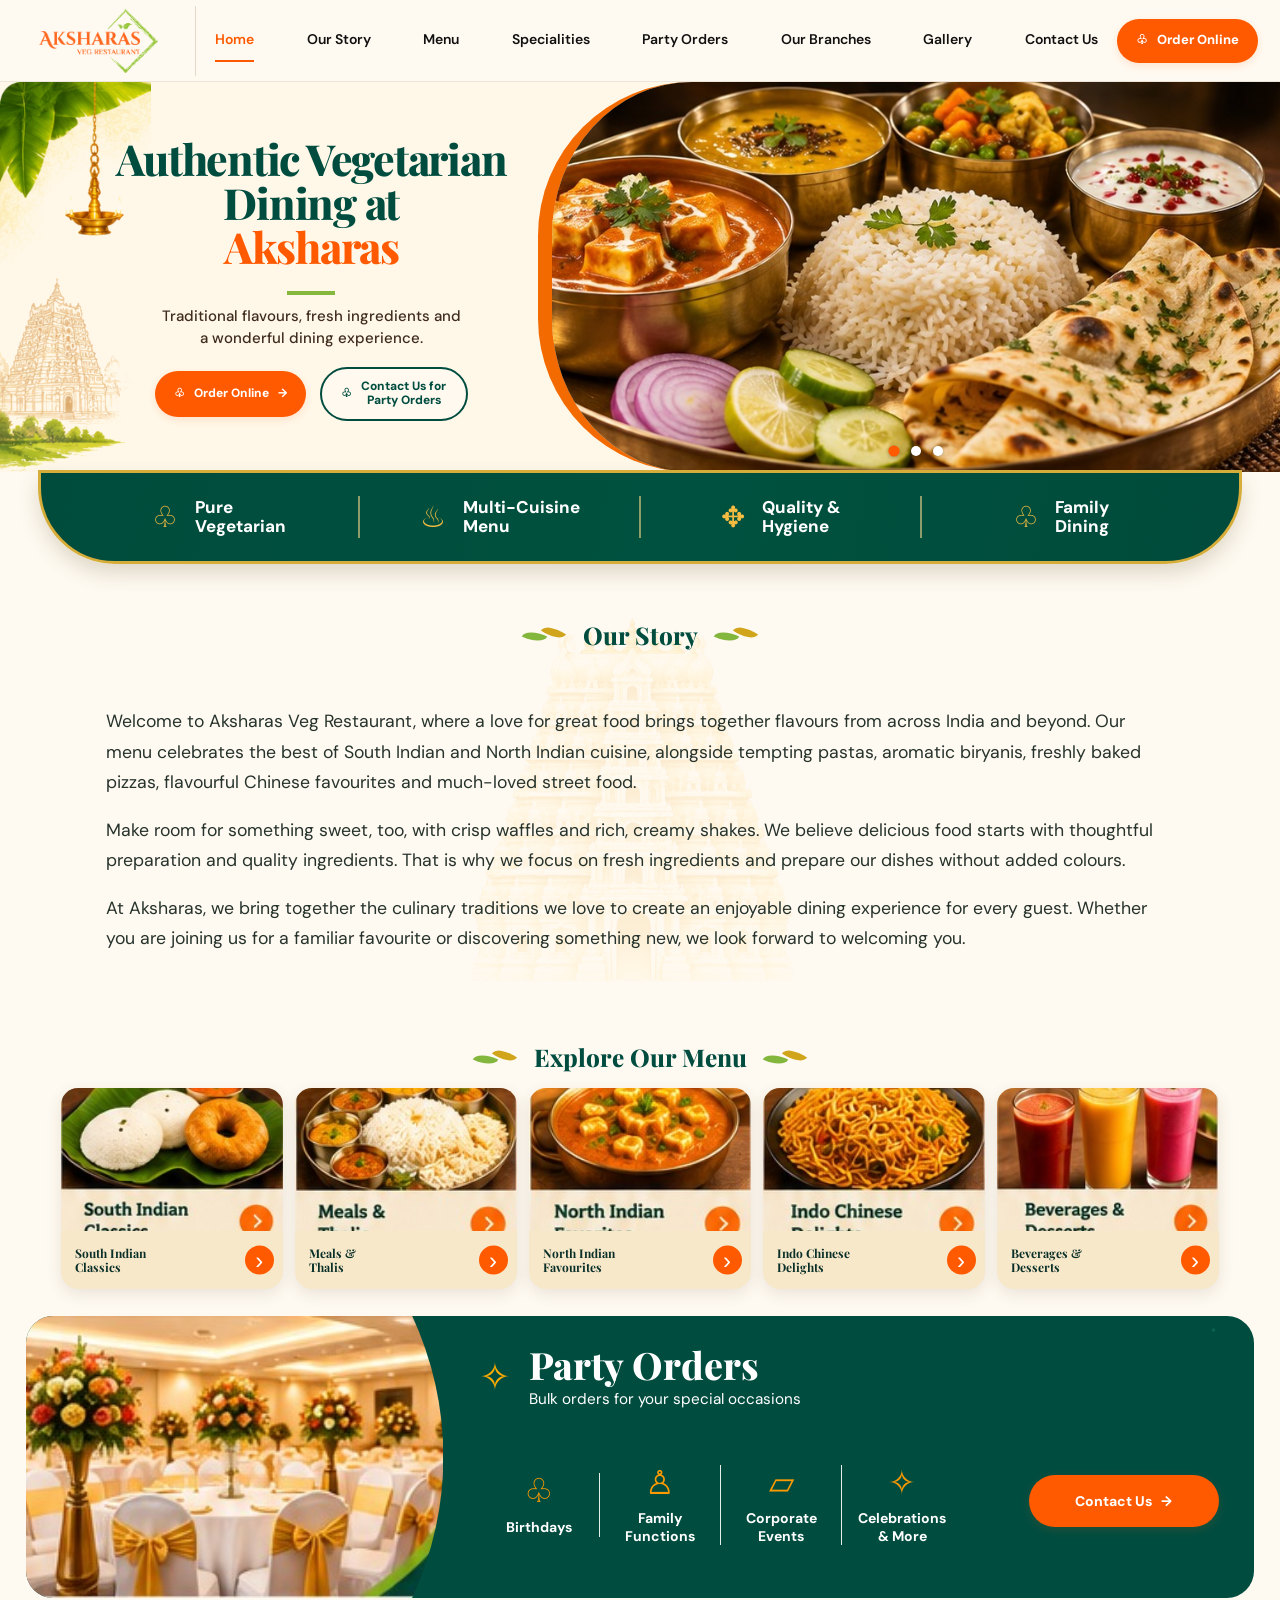
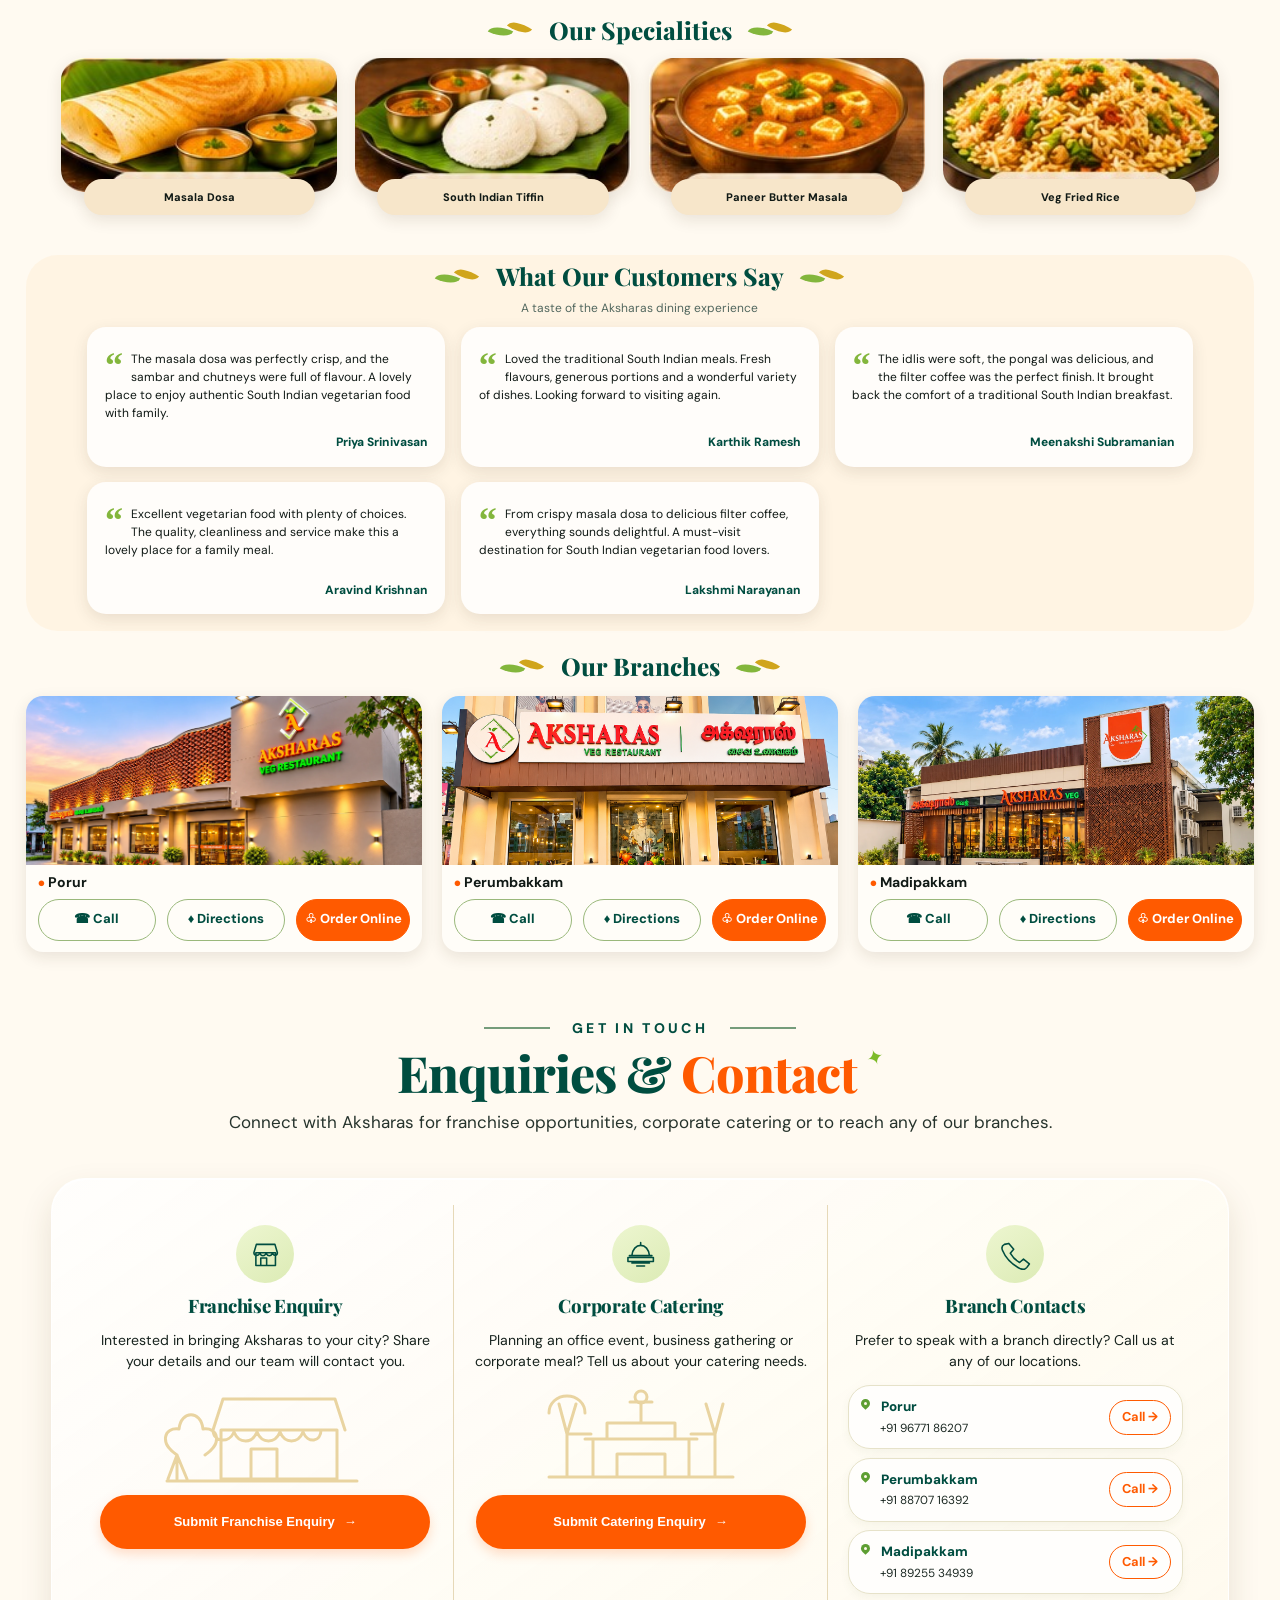
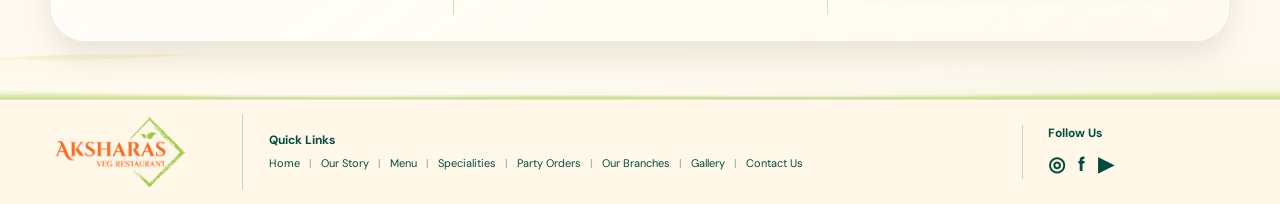
<file: index.html>
<!doctype html>
<html lang="en">
<head>
  <meta charset="utf-8"><meta name="viewport" content="width=device-width, initial-scale=1">
  <meta name="theme-color" content="#004d40">
  <meta name="description" content="Aksharas Veg Restaurant – authentic vegetarian dining, South Indian favourites, multi-cuisine meals and party orders in Porur, Perumbakkam and Madipakkam.">
  <title>Aksharas Veg Restaurant | Authentic Vegetarian Dining</title>
  <link rel="preconnect" href="https://fonts.googleapis.com"><link rel="preconnect" href="https://fonts.gstatic.com" crossorigin>
  <link href="https://fonts.googleapis.com/css2?family=DM+Sans:wght@400;500;600;700;800&family=Playfair+Display:wght@600;700;800&display=swap" rel="stylesheet">
  <link rel="stylesheet" href="styles.css">
</head>
<body>
<header class="header">
  <a class="brand" href="#home" aria-label="Aksharas Veg Restaurant home"><img src="assets/aksharas-logo.png" alt="Aksharas Veg Restaurant"></a>
  <button class="nav-toggle" aria-label="Open menu" aria-expanded="false">☰</button>
  <nav class="nav" aria-label="Main navigation">
    <a class="active" href="#home">Home</a><a href="#story">Our Story</a><a href="#menu">Menu</a><a href="#specialities">Specialities</a><a href="#party">Party Orders</a><a href="#branches">Our Branches</a><a href="#gallery">Gallery</a><a href="#contact">Contact Us</a>
  </nav>
  <a class="order-btn header-order order-online-trigger" href="#order-online-popup">♧ <span>Order Online</span></a>
</header>
<main>
  <section class="hero" id="home">
    <div class="hero-copy"><h1>Authentic Vegetarian<br>Dining at<br><em>Aksharas</em></h1><span class="green-rule"></span><p>Traditional flavours, fresh ingredients and<br class="desktop-only"> a wonderful dining experience.</p>
      <div class="hero-buttons"><a class="order-btn order-online-trigger" href="#order-online-popup">♧ <span>Order Online</span> <b>→</b></a><a class="party-outline" href="#contact">♧ <span>Contact Us for<br>Party Orders</span></a></div>
    </div>
    <div class="hero-visual" aria-label="Aksharas food highlights slideshow">
      <img class="hero-slide is-active" src="assets/hero-slide-north-indian.jpg" alt="North Indian vegetarian thali with paneer curry, dal, rice and naan" fetchpriority="high">
      <img class="hero-slide" src="assets/hero-slide-prototype-food.jpg" alt="South Indian idli, vada, pongal, chutneys and sambar served on a banana leaf" loading="lazy">
      <img class="hero-slide" src="assets/hero-slide-dosa.jpg" alt="Crisp dosa served with chutneys and sambar" loading="lazy">
      <div class="slider-dots" role="group" aria-label="Choose slideshow image">
        <button type="button" class="selected" aria-label="Show image 1" aria-pressed="true"></button>
        <button type="button" aria-label="Show image 2" aria-pressed="false"></button>
        <button type="button" aria-label="Show image 3" aria-pressed="false"></button>
      </div>
    </div>
  </section>
  <section class="benefits" aria-label="Why Aksharas"><div>♧ <span>Pure<br>Vegetarian</span></div><i></i><div>♨ <span>Multi-Cuisine<br>Menu</span></div><i></i><div>✥ <span>Quality &<br>Hygiene</span></div><i></i><div>♧ <span>Family<br>Dining</span></div></section>
  <section class="story-section section" id="story">
    <div class="section-title"><span></span><h2>Our Story</h2><span></span></div>
    <div class="story-content">
      <p>Welcome to Aksharas Veg Restaurant, where a love for great food brings together flavours from across India and beyond. Our menu celebrates the best of South Indian and North Indian cuisine, alongside tempting pastas, aromatic biryanis, freshly baked pizzas, flavourful Chinese favourites and much-loved street food.</p>
      <p>Make room for something sweet, too, with crisp waffles and rich, creamy shakes. We believe delicious food starts with thoughtful preparation and quality ingredients. That is why we focus on fresh ingredients and prepare our dishes without added colours.</p>
      <p>At Aksharas, we bring together the culinary traditions we love to create an enjoyable dining experience for every guest. Whether you are joining us for a familiar favourite or discovering something new, we look forward to welcoming you.</p>
    </div>
  </section>
  <section class="menu-section section" id="menu"><div class="section-title"><span></span><h2>Explore Our Menu</h2><span></span></div>
    <div class="category-grid">
      <a class="category" href="https://crossroads.dotpe.in" target="_blank" rel="noopener"><img src="assets/menu-south-indian.jpg" alt="South Indian breakfast"><div>South Indian<br>Classics <b>›</b></div></a>
      <a class="category" href="https://crossroads.dotpe.in" target="_blank" rel="noopener"><img src="assets/menu-meals.jpg" alt="Meals and thalis"><div>Meals &<br>Thalis <b>›</b></div></a>
      <a class="category" href="https://crossroads.dotpe.in" target="_blank" rel="noopener"><img src="assets/menu-north-indian.jpg" alt="North Indian curry"><div>North Indian<br>Favourites <b>›</b></div></a>
      <a class="category" href="https://crossroads.dotpe.in" target="_blank" rel="noopener"><img src="assets/menu-noodles.jpg" alt="Indo Chinese noodles"><div>Indo Chinese<br>Delights <b>›</b></div></a>
      <a class="category" href="https://crossroads.dotpe.in" target="_blank" rel="noopener"><img src="assets/menu-beverages.jpg" alt="Beverages and desserts"><div>Beverages &<br>Desserts <b>›</b></div></a>
    </div>
  </section>
  <section class="party-banner" id="party"><div class="party-photo"><img src="assets/party-venue.jpg" alt="Decorated venue for family functions and celebrations"></div><div class="party-info"><div class="party-heading"><span class="party-mark">✧</span><div><h2>Party Orders</h2><p>Bulk orders for your special occasions</p></div></div><div class="occasions"><div>♧<small>Birthdays</small></div><div>♙<small>Family<br>Functions</small></div><div>▱<small>Corporate<br>Events</small></div><div>✧<small>Celebrations<br>& More</small></div></div><a class="order-btn enquire-btn" href="#contact">Contact Us <b>→</b></a></div></section>
  <section class="special-section section" id="specialities"><div class="section-title"><span></span><h2>Our Specialities</h2><span></span></div><div class="special-grid">
    <article class="special-card"><img src="assets/special-dosa.jpg" alt="Masala dosa"><h3>Masala Dosa</h3></article><article class="special-card"><img src="assets/special-tiffin.jpg" alt="South Indian tiffin"><h3>South Indian Tiffin</h3></article><article class="special-card"><img src="assets/special-paneer.jpg" alt="Paneer butter masala"><h3>Paneer Butter Masala</h3></article><article class="special-card"><img src="assets/special-rice.jpg" alt="Vegetable fried rice"><h3>Veg Fried Rice</h3></article>
  </div></section>
  <section class="testimonials section" id="testimonials">
    <div class="section-title"><span></span><h2>What Our Customers Say</h2><span></span></div>
    <p class="testimonial-note">A taste of the Aksharas dining experience</p>
    <div class="review-grid">
      <article class="review-card">
        <p class="review-quote">The masala dosa was perfectly crisp, and the sambar and chutneys were full of flavour. A lovely place to enjoy authentic South Indian vegetarian food with family.</p>
        <p class="review-attribution">Priya Srinivasan</p>
      </article>
      <article class="review-card">
        <p class="review-quote">Loved the traditional South Indian meals. Fresh flavours, generous portions and a wonderful variety of dishes. Looking forward to visiting again.</p>
        <p class="review-attribution">Karthik Ramesh</p>
      </article>
      <article class="review-card">
        <p class="review-quote">The idlis were soft, the pongal was delicious, and the filter coffee was the perfect finish. It brought back the comfort of a traditional South Indian breakfast.</p>
        <p class="review-attribution">Meenakshi Subramanian</p>
      </article>
      <article class="review-card">
        <p class="review-quote">Excellent vegetarian food with plenty of choices. The quality, cleanliness and service make this a lovely place for a family meal.</p>
        <p class="review-attribution">Aravind Krishnan</p>
      </article>
      <article class="review-card">
        <p class="review-quote">From crispy masala dosa to delicious filter coffee, everything sounds delightful. A must-visit destination for South Indian vegetarian food lovers.</p>
        <p class="review-attribution">Lakshmi Narayanan</p>
      </article>
    </div>
  </section>
  <section class="branches section" id="branches"><div class="section-title"><span></span><h2>Our Branches</h2><span></span></div><div class="branch-grid">
    <article class="branch-card"><img src="assets/branch-porur.webp" alt="Aksharas Porur restaurant exterior"><div class="branch-details"><h3><i>●</i> Porur</h3><div class="branch-actions"><a href="tel:+919677186207">☎ Call</a><a href="https://www.google.com/maps/search/?api=1&query=Aksharas+Veg+Restaurant+Porur+Chennai" target="_blank" rel="noopener">♦ Directions</a><a class="order-mini order-online-trigger" href="#order-online-popup">♧ Order Online</a></div></div></article>
    <article class="branch-card"><img src="assets/branch-perumbakkam.webp" alt="Aksharas Perumbakkam restaurant exterior"><div class="branch-details"><h3><i>●</i> Perumbakkam</h3><div class="branch-actions"><a href="tel:+918870716392">☎ Call</a><a href="https://www.google.com/maps/search/?api=1&query=Aksharas+Veg+Restaurant+Perumbakkam+Chennai" target="_blank" rel="noopener">♦ Directions</a><a class="order-mini order-online-trigger" href="#order-online-popup">♧ Order Online</a></div></div></article>
    <article class="branch-card"><img src="assets/branch-madipakkam.webp" alt="Aksharas Madipakkam restaurant exterior"><div class="branch-details"><h3><i>●</i> Madipakkam</h3><div class="branch-actions"><a href="tel:+918925534939">☎ Call</a><a href="https://www.google.com/maps/search/?api=1&query=Aksharas+Veg+Restaurant+Madipakkam+Chennai" target="_blank" rel="noopener">♦ Directions</a><a class="order-mini order-online-trigger" href="#order-online-popup">♧ Order Online</a></div></div></article>
  </div></section>

  <section class="contact-section section" id="contact">
    <div class="contact-heading">
      <div class="contact-eyebrow"><span></span>GET IN TOUCH<span></span></div>
      <h2>Enquiries &amp; <em>Contact</em><i aria-hidden="true">✦</i></h2>
      <p class="contact-intro">Connect with Aksharas for franchise opportunities, corporate catering or to reach any of our branches.</p>
    </div>
    <div class="contact-panel">
      <article class="contact-panel-column franchise-card">
        <div class="contact-enquiry-icon" aria-hidden="true"><svg viewBox="0 0 64 64"><path d="M12 28h40v26H12zM8 28l5-17h38l5 17M8 28c0 6 9 8 12 1 3 7 10 7 13 0 3 7 10 7 13 0 3 7 10 5 10-1M22 54V39h12v15"/></svg></div>
        <h3>Franchise Enquiry</h3>
        <p>Interested in bringing Aksharas to your city? Share your details and our team will contact you.</p>
        <div class="contact-card-art franchise-art" aria-hidden="true"><svg viewBox="0 0 220 110"><path d="M22 94V70m0 0c-18-12-13-28 2-26 2-19 22-19 24 0 15-2 20 14 2 26M22 70l-9 24m9-24 10 24M66 45h116v49H66zM58 45l10-31h112l10 31M58 45c0 12 16 14 21 2 5 12 18 12 23 0 5 12 18 12 23 0 5 12 18 12 23 0 5 12 18 10 18-2M96 94V64h26v30M12 96h190"/></svg></div>
        <button class="order-btn contact-form-button" type="button" data-open-form="franchise-form">Submit Franchise Enquiry <span>→</span></button>
      </article>
      <article class="contact-panel-column catering-card">
        <div class="contact-enquiry-icon" aria-hidden="true"><svg viewBox="0 0 64 64"><path d="M9 34h46M14 34c1-13 9-21 18-21s17 8 18 21M6 38h52v8H6zM14 49h36M32 13V7M24 55h16"/></svg></div>
        <h3>Corporate Catering</h3>
        <p>Planning an office event, business gathering or corporate meal? Tell us about your catering needs.</p>
        <div class="contact-card-art catering-art" aria-hidden="true"><svg viewBox="0 0 220 110"><path d="M18 92h184M36 92V49m0 0-8-30m8 30 9-30m-9 30h24M184 92V49m0 0 8-30m-8 30-9-30m9 30h-24M62 54h96v38H62zM54 54h112M76 54V38h68v16M110 38V17m-11 0h22M86 92V69h48v23"/><circle cx="110" cy="12" r="6"/><path d="M18 28c0-10 8-17 18-17s18 7 18 17"/></svg></div>
        <button class="order-btn contact-form-button" type="button" data-open-form="catering-form">Submit Catering Enquiry <span>→</span></button>
      </article>
      <article class="contact-panel-column branch-panel-column">
        <div class="branch-panel-details">
          <div class="contact-enquiry-icon" aria-hidden="true"><svg viewBox="0 0 64 64"><path d="M18 9l10 12-7 8c5 9 10 14 19 19l8-7 12 10-5 7c-3 4-8 5-13 3C24 52 12 40 5 23 3 18 5 13 9 11z"/></svg></div>
          <h3>Branch Contacts</h3>
          <p>Prefer to speak with a branch directly? Call us at any of our locations.</p>
          <div class="branch-contact-list">
            <a href="tel:+919677186207"><strong><i class="branch-pin" aria-hidden="true"></i>Porur</strong><span>+91 96771 86207</span><b>Call →</b></a>
            <a href="tel:+918870716392"><strong><i class="branch-pin" aria-hidden="true"></i>Perumbakkam</strong><span>+91 88707 16392</span><b>Call →</b></a>
            <a href="tel:+918925534939"><strong><i class="branch-pin" aria-hidden="true"></i>Madipakkam</strong><span>+91 89255 34939</span><b>Call →</b></a>
          </div>
        </div>
      </article>
    </div>
  </section>

</main>
<footer class="footer" id="site-footer"><a class="footer-logo" href="#home"><img src="assets/aksharas-logo.png" alt="Aksharas Veg Restaurant"></a><div class="footer-links"><h3>Quick Links</h3><nav><a href="#home">Home</a><a href="#story">Our Story</a><a href="#menu">Menu</a><a href="#specialities">Specialities</a><a href="#party">Party Orders</a><a href="#branches">Our Branches</a><a href="#gallery">Gallery</a><a href="#contact">Contact Us</a></nav></div><div class="social"><h3>Follow Us</h3><a href="https://www.instagram.com/" aria-label="Instagram">◎</a><a href="https://www.facebook.com/" aria-label="Facebook">f</a><a href="https://www.youtube.com/" aria-label="YouTube">▶</a></div></footer>

<dialog class="enquiry-dialog" id="franchise-dialog">
  <form class="business-enquiry-form" id="franchise-form" data-enquiry-type="franchisee">
    <button class="close-dialog" type="button" aria-label="Close">×</button>
    <h2>Franchisee Enquiry</h2><p>Tell us a little about yourself and the location you are considering.</p>
    <div class="form-grid">
      <label>Full name *<input name="name" autocomplete="name" required maxlength="100"></label>
      <label>Mobile number *<input name="phone" type="tel" autocomplete="tel" inputmode="tel" required pattern="[+0-9() -]{10,20}" placeholder="+91"></label>
      <label>Email address<input name="email" type="email" autocomplete="email" maxlength="160"></label>
      <label>Preferred city / location *<input name="location" required maxlength="120" placeholder="City or area"></label>
      <label class="full">Investment capacity *<select name="investment_range" required><option value="">Select investment range</option><option>Below ₹25 lakh</option><option>₹25–50 lakh</option><option>₹50 lakh–₹1 crore</option><option>Above ₹1 crore</option><option>Prefer to discuss</option></select></label>
      <label class="full">Relevant business / restaurant experience<textarea name="experience" rows="3" maxlength="1500" placeholder="Optional"></textarea></label>
    </div>
    <label class="website-honeypot" aria-hidden="true">Leave this field empty<input name="website" tabindex="-1" autocomplete="off"></label>
    <p class="form-status" role="status" aria-live="polite"></p>
    <button class="order-btn" type="submit">Submit Enquiry →</button>
  </form>
</dialog>
<dialog class="enquiry-dialog" id="catering-dialog">
  <form class="business-enquiry-form" id="catering-form" data-enquiry-type="corporate_catering">
    <button class="close-dialog" type="button" aria-label="Close">×</button>
    <h2>Corporate Catering Enquiry</h2><p>Share your organisation and event requirements. Our team will get in touch.</p>
    <div class="form-grid">
      <label>Company / organisation *<input name="company" required maxlength="150" autocomplete="organization"></label>
      <label>Contact person *<input name="name" required maxlength="100" autocomplete="name"></label>
      <label>Mobile number *<input name="phone" type="tel" required inputmode="tel" pattern="[+0-9() -]{10,20}" placeholder="+91" autocomplete="tel"></label>
      <label>Email address<input name="email" type="email" maxlength="160" autocomplete="email"></label>
      <label>Event / delivery location *<input name="location" required maxlength="180" placeholder="Office, venue or area"></label>
      <label>Event date<input name="event_date" type="date"></label>
      <label>Approximate number of people<input name="guest_count" type="number" min="1" max="10000" placeholder="e.g. 100"></label>
      <label class="full">Catering requirements<textarea name="details" rows="3" maxlength="2000" placeholder="Meal type, service timing, menu preferences, etc."></textarea></label>
    </div>
    <label class="website-honeypot" aria-hidden="true">Leave this field empty<input name="website" tabindex="-1" autocomplete="off"></label>
    <p class="form-status" role="status" aria-live="polite"></p>
    <button class="order-btn" type="submit">Submit Enquiry →</button>
  </form>
</dialog>

<dialog class="delivery-notice-dialog" id="order-online-popup" aria-labelledby="delivery-notice-title">
  <div class="delivery-notice">
    <span class="delivery-leaf delivery-leaf-top" aria-hidden="true"></span>
    <span class="delivery-leaf delivery-leaf-bottom" aria-hidden="true"></span>
    <button class="delivery-notice-close" type="button" aria-label="Close">×</button>
    <div class="delivery-scooter" aria-hidden="true">
      <svg viewBox="0 0 260 150" role="presentation">
        <g fill="none" stroke="currentColor" stroke-width="7" stroke-linecap="round" stroke-linejoin="round">
          <path d="M42 89h28l15-21h45l18 21h34l18 17h-13"/>
          <path d="M86 67l12-24h43l15 24M99 43V31h39v12"/>
          <path d="M110 31c0-13 10-23 23-23s23 10 23 23"/>
          <path d="M75 90l-8 24h-18M177 89l-9 25"/>
          <path d="M78 114h112"/>
          <circle cx="85" cy="119" r="15"/>
          <circle cx="179" cy="119" r="15"/>
          <path d="M25 65h31M15 81h28M31 97h24"/>
        </g>
      </svg>
    </div>
    <h2 id="delivery-notice-title">Home Delivery<br><em>Coming Soon!</em></h2>
    <p class="delivery-intro">We’re getting ready to bring Aksharas to your home.</p>
    <div class="delivery-ownly-message">
      <div class="delivery-cutlery" aria-hidden="true">
        <svg viewBox="0 0 70 100" role="presentation">
          <g fill="none" stroke="currentColor" stroke-width="6" stroke-linecap="round" stroke-linejoin="round">
            <path d="M17 10v32m-9-32v17c0 8 18 8 18 0V10M17 42v48"/>
            <path d="M48 10c-8 0-12 9-12 21v10h24V31c0-12-4-21-12-21zM48 41v49"/>
          </g>
        </svg>
      </div>
      <p>Until then, you can order via <strong>Ownly</strong> and enjoy your food at <b>restaurant pickup prices.</b></p>
    </div>
  </div>
</dialog>

<script src="config.js"></script><script src="script.js"></script>
</body></html>
</file>
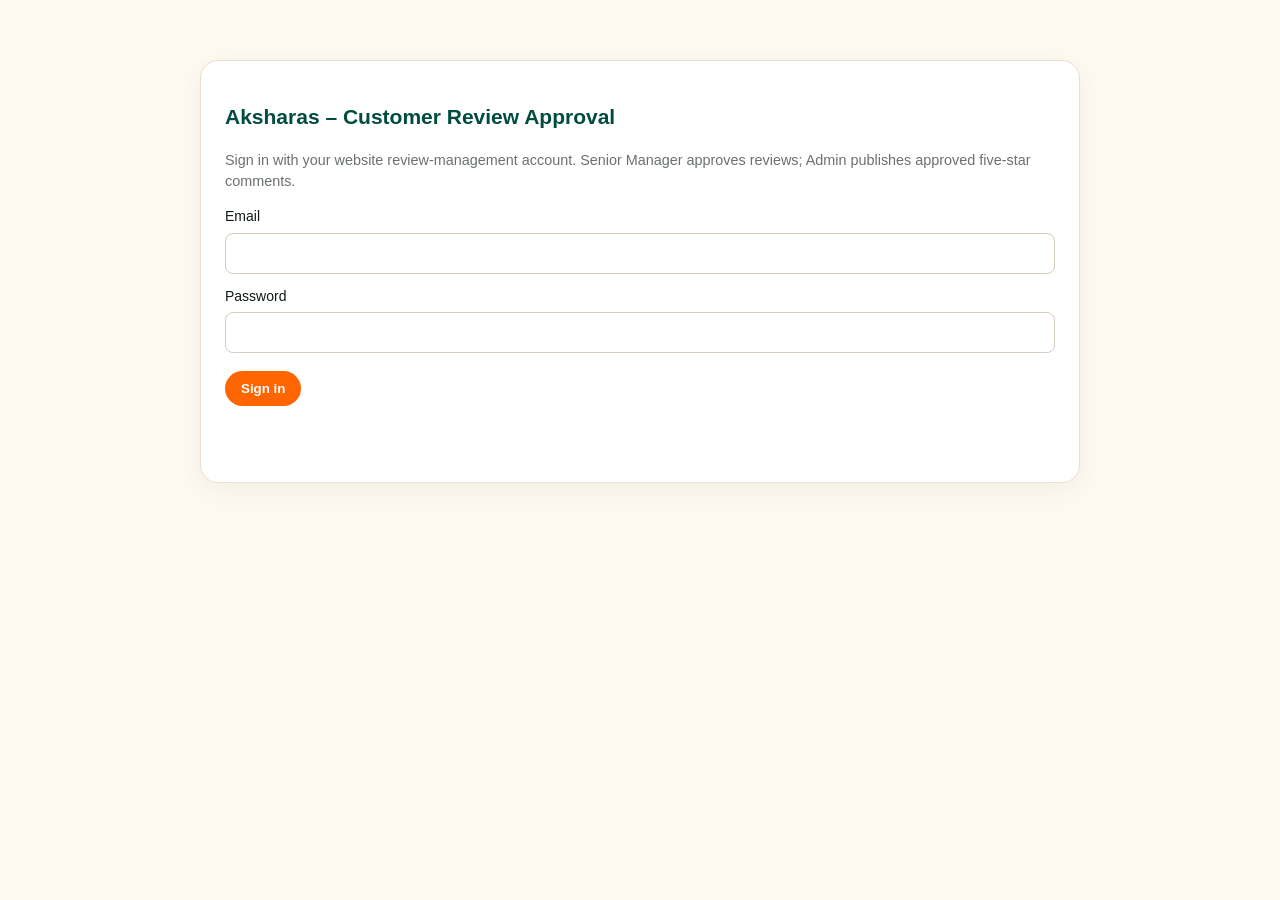
<file: reviews-admin.html>
<!doctype html>
<html lang="en"><head><meta charset="utf-8"><meta name="viewport" content="width=device-width,initial-scale=1"><meta name="robots" content="noindex,nofollow"><title>Aksharas Review Approval</title><link rel="stylesheet" href="styles.css"><style>body{background:#fff9ef}.admin-wrap{max-width:920px;margin:40px auto;padding:20px}.admin-panel{background:#fff;border:1px solid #eadfce;border-radius:18px;padding:24px;box-shadow:0 8px 30px #153d3010}.admin-panel h1{color:#004d40}.admin-field{display:grid;gap:6px;margin:12px 0}.admin-field input{padding:12px;border:1px solid #d6cdbf;border-radius:8px}.admin-btn{border:0;border-radius:24px;padding:10px 16px;background:#ff6500;color:#fff;font-weight:700;cursor:pointer;margin:6px 6px 0 0}.admin-btn.secondary{background:#004d40}.admin-btn.reject{background:#8d2929}.review-row{border:1px solid #e8dfd3;border-radius:12px;padding:16px;margin:14px 0}.review-row p{white-space:pre-wrap}.admin-status{min-height:24px;color:#004d40}.muted{color:#6b716d;font-size:.9rem}</style></head>
<body><main class="admin-wrap"><section class="admin-panel"><h1>Aksharas – Customer Review Approval</h1><p class="muted">Sign in with your website review-management account. Senior Manager approves reviews; Admin publishes approved five-star comments.</p><form id="login-form"><div class="admin-field"><label>Email</label><input type="email" name="email" required autocomplete="username"></div><div class="admin-field"><label>Password</label><input type="password" name="password" required autocomplete="current-password"></div><button class="admin-btn">Sign in</button></form><div id="admin-app" hidden><p id="role-label" class="muted"></p><button id="refresh" class="admin-btn secondary">Refresh reviews</button><button id="logout" class="admin-btn reject">Sign out</button><div id="reviews-list"></div></div><p id="admin-status" class="admin-status" role="status" aria-live="polite"></p></section></main><script src="config.js"></script><script type="module" src="reviews-admin.js"></script></body></html>
</file>
<file: styles.css>
:root{
  --green:#004d40;--green2:#075b4b;--orange:#ff5a00;--lime:#83b63c;
  --cream:#fffaf1;--cream2:#fff1d9;--ink:#092f28;
  --shadow:0 5px 16px #3b28151c;--content:1840px;
  --space:clamp(16px,2.4vw,42px);
}
*{box-sizing:border-box}
html{scroll-behavior:smooth;scroll-padding-top:88px;overflow-x:clip}
body{margin:0;background:var(--cream);color:#101915;font-family:'DM Sans',Arial,sans-serif;font-size:14px;line-height:1.45;overflow-x:clip}
img{max-width:100%}
a,button{-webkit-tap-highlight-color:transparent}
button,a{touch-action:manipulation}

/* Header: centred content and a reliable compact navigation at tablet widths */
.header{height:82px;background:#fffdf9;display:flex;align-items:center;padding-inline:max(22px,calc((100vw - var(--content))/2));gap:clamp(14px,1.5vw,26px);position:relative;z-index:20;border-bottom:1px solid #eee5d8}
.brand{width:174px;min-width:154px;height:70px;display:flex;align-items:center;border-right:1px solid #e6d9c9;padding-right:20px}
.brand img{display:block;width:100%;height:64px;object-fit:contain}
.nav{display:flex;align-items:center;justify-content:space-between;gap:clamp(8px,.7vw,14px);flex:1;min-width:0}
.nav a{font-size:clamp(14px,.9vw,16px);font-weight:600;color:#111;text-decoration:none;white-space:nowrap;padding:10px 0;border-bottom:2px solid transparent}
.nav a.active,.nav a:hover{color:var(--orange);border-bottom-color:var(--orange)}
.order-btn{background:var(--orange);color:#fff;border:0;border-radius:30px;padding:13px 22px;text-decoration:none;font-weight:800;display:inline-flex;align-items:center;justify-content:center;gap:9px;white-space:nowrap;box-shadow:0 3px 8px #ff5a0024;cursor:pointer;min-height:44px}
.order-btn:hover{background:#e94f00}
.header-order{padding:12px 19px;font-size:13px;flex:none}
.nav-toggle{display:none;border:0;background:transparent;color:var(--green);font-size:28px;line-height:1;padding:8px;cursor:pointer}

/* Hero */
.hero{width:100%;max-width:var(--content);margin-inline:auto;min-height:clamp(340px,27vw,500px);display:grid;grid-template-columns:minmax(390px,42%) minmax(0,58%);background:var(--cream);overflow:hidden}
.hero-copy{padding:clamp(26px,3vw,54px) clamp(22px,2.8vw,52px) clamp(24px,2.5vw,42px) clamp(34px,5.2vw,96px);display:flex;flex-direction:column;justify-content:center;align-items:flex-start;position:relative;min-width:0}
.hero-copy:before,.hero-copy:after{content:'';position:absolute;width:48px;height:48px;border-left:13px solid #86b642;border-radius:100%;opacity:.8;transform:rotate(35deg);left:-24px;top:40px;pointer-events:none}
.hero-copy:after{top:auto;bottom:30px;left:-25px}
.hero h1{font:800 clamp(32px,3.15vw,56px)/1.02 'Playfair Display',Georgia,serif;color:var(--green);margin:0;letter-spacing:-.7px}
.hero h1 em{font-style:normal;color:var(--orange)}
.green-rule{display:block;width:54px;height:4px;background:var(--lime);margin:14px 0 11px}
.hero-copy>p{font-size:clamp(14px,.95vw,18px);line-height:1.42;font-weight:500;margin:0 0 16px;max-width:440px}
.hero-buttons{display:flex;flex-wrap:wrap;gap:12px;align-items:center}
.hero-buttons .order-btn{padding:12px 19px;font-size:13px}
.party-outline{border:2px solid var(--green);border-radius:30px;color:var(--green);padding:8px 14px;text-decoration:none;display:flex;align-items:center;gap:9px;font-weight:800;line-height:1.1;min-height:46px}
.party-outline:hover{background:#eaf3ed}
.hero-visual{position:relative;min-width:0;min-height:clamp(340px,27vw,500px);border-left:10px solid var(--orange);border-radius:clamp(65px,7vw,120px) 0 0 clamp(65px,7vw,120px);overflow:hidden;background:#e8d8bd}
.hero-visual img{display:block;width:100%;height:100%;position:absolute;inset:0;object-fit:cover;object-position:center center}
.slider-dots{position:absolute;bottom:18px;left:50%;transform:translateX(-50%);display:flex;gap:9px;z-index:2}
.slider-dots i{width:10px;height:10px;border-radius:50%;background:#fff;box-shadow:0 1px 4px #0004}
.slider-dots i.selected{background:var(--orange)}

/* Benefits strip */
.benefits{width:100%;max-width:var(--content);min-height:66px;margin-inline:auto;background:var(--green);color:#fff;display:flex;align-items:center;justify-content:space-evenly;border-radius:0 0 55px 55px;padding:9px clamp(24px,5vw,90px);gap:clamp(10px,2vw,32px)}
.benefits div{display:flex;align-items:center;justify-content:center;gap:12px;font:26px Georgia,serif;flex:1;min-width:0}
.benefits span{font:700 13px/1.15 'DM Sans',sans-serif}
.benefits>i{height:34px;border-left:1px solid #d4e0d8;opacity:.85;flex:none}

/* Common section geometry */
.section{width:100%;max-width:var(--content);margin-inline:auto;padding-left:clamp(20px,4.8vw,88px);padding-right:clamp(20px,4.8vw,88px)}
.menu-section{padding-top:22px;padding-bottom:27px}
.section-title{display:flex;align-items:center;justify-content:center;gap:17px;text-align:center;margin:0 auto 16px}
.section-title h2{font:800 clamp(23px,1.9vw,32px)/1.15 'Playfair Display',Georgia,serif;color:var(--green);margin:0;white-space:normal}
.section-title>span{width:43px;height:17px;position:relative;flex:none}
.section-title>span:before,.section-title>span:after{content:'';position:absolute;width:23px;height:11px;background:var(--lime);border-radius:100% 0 100% 0;transform:rotate(25deg);left:0;top:4px}
.section-title>span:after{left:19px;top:0;background:#d0a51c;transform:rotate(-145deg)}

/* Menu categories */
.category-grid{display:grid;grid-template-columns:repeat(5,minmax(0,1fr));gap:clamp(10px,1vw,18px)}
.category{border-radius:17px;overflow:hidden;text-decoration:none;color:var(--ink);background:#f8e8ca;box-shadow:var(--shadow);min-width:0;display:flex;flex-direction:column}
.category img{display:block;width:100%;aspect-ratio:1.55/1;height:auto;object-fit:cover;object-position:center}
.category div{min-height:58px;padding:9px 40px 9px 14px;position:relative;display:flex;align-items:center;font:700 clamp(12px,.9vw,15px)/1.2 'Playfair Display',Georgia,serif}
.category b{position:absolute;right:9px;top:50%;transform:translateY(-50%);width:29px;height:29px;background:var(--orange);color:#fff;border-radius:50%;display:grid;place-items:center;font:24px Arial}
.category:hover{transform:translateY(-2px);transition:transform .18s ease}

/* Party orders: image + compact information grid, with no unused oversized column */
.party-banner{width:calc(100% - clamp(24px,4vw,72px));max-width:1760px;margin:0 auto;min-height:clamp(190px,14vw,225px);border-radius:27px;overflow:hidden;background:var(--green);display:grid;grid-template-columns:minmax(260px,34%) minmax(0,66%);color:#fff;position:relative}
.party-photo{height:100%;min-height:inherit;clip-path:ellipse(100% 132% at 0% 50%);overflow:hidden;background:#d9c4a3}
.party-photo img{display:block;width:100%;height:100%;min-height:inherit;object-fit:cover;object-position:center}
.party-info{padding:clamp(16px,1.5vw,25px) clamp(20px,2.4vw,42px);display:grid;grid-template-columns:minmax(0,1fr) minmax(145px,180px);grid-template-rows:auto 1fr;align-items:center;column-gap:clamp(14px,1.7vw,28px);row-gap:10px;background:radial-gradient(circle at 95% 5%,#0b6654 0 1px,transparent 2px)}
.party-heading{display:flex;align-items:center;gap:13px;grid-column:1/-1;min-width:0}
.party-mark{font-size:clamp(28px,2.2vw,36px);line-height:1;color:#ffad00;flex:none}
.party-heading h2{font:800 clamp(28px,2.15vw,32px)/1.1 'Playfair Display',Georgia,serif;margin:0}
.party-heading p{margin:4px 0 0;font-size:clamp(13px,.95vw,15px)}
.occasions{display:grid;grid-template-columns:repeat(4,minmax(0,1fr));align-items:center;margin:5px 0 0;min-width:0}
.occasions div{min-width:0;text-align:center;color:#ff9a00;font-size:clamp(23px,1.8vw,27px);line-height:1.1;padding:0 clamp(5px,.8vw,13px);border-right:1px solid #e7eee9}
.occasions div:last-child{border:0}
.occasions small{display:block;color:#fff;font-size:clamp(12px,.85vw,14px);font-weight:700;margin-top:6px;line-height:1.2}
.enquire-btn{align-self:center;justify-self:end;padding:12px clamp(18px,1.8vw,26px);margin:0;min-width:145px;font-size:clamp(13px,.9vw,14px)}

/* Specialities */
.special-section{padding-top:19px;padding-bottom:25px}
.special-section .section-title{margin-bottom:13px}
.special-grid{display:grid;grid-template-columns:repeat(4,minmax(0,1fr));gap:clamp(12px,1.4vw,22px)}
.special-card{position:relative;text-align:center;padding-bottom:15px;min-width:0}
.special-card img{display:block;width:100%;aspect-ratio:2.05/1;height:auto;object-fit:cover;object-position:center;border-radius:22px;box-shadow:var(--shadow)}
.special-card h3{position:relative;margin:-13px auto 0;background:#f7e6ca;border-radius:25px;box-shadow:var(--shadow);font-size:clamp(11px,.8vw,13px);font-weight:800;padding:9px 10px;width:min(84%,250px);min-height:36px;display:flex;align-items:center;justify-content:center;line-height:1.2;white-space:normal}

/* Testimonials – manually maintained sample copy; no Google Reviews integration */
.testimonials{background:#fff3df;border-radius:32px;padding-top:8px;padding-bottom:17px;margin:0 auto;width:calc(100% - clamp(24px,4vw,72px));max-width:1760px}
.testimonials .section-title{margin-bottom:9px}
.testimonial-note{text-align:center;color:#52675e;font-size:12px;margin:0 auto 10px}
.testimonial-disclaimer{font-size:10px;opacity:.8;margin:10px auto 0}
.review-grid{display:grid;grid-template-columns:repeat(3,minmax(0,1fr));gap:clamp(12px,1.2vw,20px)}
.review-card{background:#fffdfa;border-radius:19px;padding:15px clamp(13px,1.4vw,22px);box-shadow:var(--shadow);min-height:132px;min-width:0;display:flex;flex-direction:column}
.review-stars{text-align:center;color:#ff9700;font-size:21px;letter-spacing:2px;line-height:1.1}
.review-quote{font-size:clamp(12px,.82vw,14px);line-height:1.48;margin:9px 0 12px;overflow-wrap:anywhere;flex:1}
.review-quote:before{content:'“';font:700 36px Georgia;color:var(--lime);float:left;margin:-7px 8px 0 0}
.review-attribution{text-align:right;color:var(--green);font-size:12px;font-weight:800;margin:0}

/* Branch cards */
.branches{padding-top:22px;padding-bottom:28px}
.branches .section-title{margin-bottom:15px}
.branch-grid{display:grid;grid-template-columns:repeat(3,minmax(0,1fr));gap:clamp(12px,1.3vw,20px)}
.branch-card{border-radius:17px;overflow:hidden;background:#fffdf8;box-shadow:var(--shadow);min-width:0}
.branch-card>img{display:block;width:100%;aspect-ratio:3.7/1;height:auto;object-fit:cover;object-position:center 28%}
.branch-details{padding:9px 12px 11px}
.branch-details h3{margin:0 0 8px;font-size:clamp(14px,.95vw,17px);line-height:1.2}
.branch-details h3 i{font-style:normal;color:var(--orange);font-size:13px}
.branch-actions{display:flex;gap:7px;justify-content:space-between;align-items:center}
.branch-actions a{border:1px solid #9ab87b;border-radius:22px;padding:8px 11px;color:var(--green);font-size:clamp(10px,.7vw,12px);font-weight:800;text-decoration:none;white-space:nowrap;min-height:34px;display:inline-flex;align-items:center;justify-content:center}
.branch-actions a:hover{background:#edf4e7}
.branch-actions .order-mini{background:var(--orange);border-color:var(--orange);color:#fff}
.branch-actions .order-mini:hover{background:#e94f00}

/* Footer */
.footer{background:var(--green);color:#fff;min-height:105px;padding:14px max(24px,calc((100vw - var(--content))/2));display:grid;grid-template-columns:minmax(150px,18%) minmax(0,1fr) minmax(140px,18%);align-items:center;gap:clamp(16px,2vw,30px);position:relative;overflow:hidden}
.footer:before,.footer:after{content:'✦';position:absolute;color:#2b765c;font-size:64px;opacity:.55;pointer-events:none}
.footer:before{left:-8px;bottom:-25px}.footer:after{right:-5px;top:-20px}
.footer-logo{height:76px;border-right:1px solid #d1dfd7;padding-right:clamp(14px,2vw,28px);display:flex;align-items:center;position:relative;z-index:1}
.footer-logo img{width:100%;max-height:70px;object-fit:contain}
.footer-links,.social{position:relative;z-index:1;min-width:0}
.footer h3{font-size:12px;margin:0 0 7px}
.footer-links nav{display:flex;gap:9px;flex-wrap:wrap;align-items:center}
.footer a{color:#fff;text-decoration:none;font-size:11px}
.footer-links nav a+a:before{content:'|';color:#8da99b;margin-right:9px}
.social{border-left:1px solid #c5d6ce;padding-left:clamp(14px,2vw,25px);white-space:nowrap}
.social a{font-size:20px;margin-right:13px;font-weight:800}

/* Enquiry dialog */
.enquiry-dialog{border:0;border-radius:20px;padding:0;width:min(560px,92vw);max-height:90dvh;overflow:auto;box-shadow:0 20px 70px #0005}
.enquiry-dialog::backdrop{background:#001c17a8}
.enquiry-dialog form{padding:clamp(18px,3vw,28px);position:relative}
.enquiry-dialog h2{font:800 27px 'Playfair Display',serif;color:var(--green);margin:0}
.enquiry-dialog form>p{color:#53655e}
.close-dialog{position:absolute;right:16px;top:10px;border:0;background:none;font-size:28px;cursor:pointer}
.form-grid{display:grid;grid-template-columns:repeat(2,minmax(0,1fr));gap:12px}
.form-grid label{display:grid;gap:5px;font-size:12px;font-weight:700;min-width:0}
.form-grid input,.form-grid select,.form-grid textarea{width:100%;min-width:0;border:1px solid #d8d8cf;border-radius:8px;padding:10px;font:inherit;background:#fff}
.form-grid .full{grid-column:1/-1}.form-note{font-size:11px}
.desktop-only{display:block}

/* Large tablet and small laptop: collapse navigation before it becomes cramped */
@media(max-width:1120px){
  .header{height:76px;justify-content:space-between;gap:12px}
  .brand{width:158px;min-width:140px;height:66px;border-right:0;padding-right:8px}
  .brand img{height:60px}
  .nav-toggle{display:block;order:3}
  .header-order{margin-left:auto;padding:10px 16px}
  .nav{display:none;position:absolute;top:100%;left:0;right:0;background:#fffdf9;padding:12px clamp(20px,4vw,48px) 18px;box-shadow:0 10px 18px #0002;flex-direction:column;align-items:stretch;gap:0;max-height:calc(100dvh - 76px);overflow:auto}
  .nav.open{display:flex}
  .nav a{font-size:14px;padding:11px 0;border-bottom:1px solid #eee5d8}
  .hero{grid-template-columns:minmax(340px,43%) minmax(0,57%)}
  .hero-copy{padding-left:clamp(26px,4vw,55px)}
  .benefits{padding-inline:4%;gap:12px}
  .benefits div{gap:8px}
  .category-grid{grid-template-columns:repeat(3,minmax(0,1fr))}
  .category img{aspect-ratio:1.65/1}
  .party-banner{grid-template-columns:32% 68%}
  .party-info{grid-template-columns:minmax(0,1fr) 145px;padding:14px 18px}
  .occasions div{padding-inline:4px}
  .enquire-btn{min-width:135px;padding:11px 14px}
  .branch-actions{gap:5px}
  .branch-actions a{padding:7px 8px}
}

/* Tablet */
@media(max-width:900px){
  .hero{min-height:330px;grid-template-columns:minmax(300px,44%) minmax(0,56%)}
  .hero-visual{min-height:330px}
  .hero h1{font-size:clamp(30px,4vw,40px)}
  .hero-copy>p{font-size:14px}
  .benefits{min-height:72px;border-radius:0 0 36px 36px}
  .benefits div{font-size:22px}
  .benefits span{font-size:11px}
  .section{padding-inline:clamp(18px,3.5vw,32px)}
  .party-banner{min-height:180px;grid-template-columns:34% 66%}
  .party-photo{min-height:180px}
  .party-info{grid-template-columns:minmax(0,1fr) 125px;column-gap:8px;padding:12px}
  .party-heading h2{font-size:27px}
  .occasions div{font-size:20px}
  .occasions small{font-size:10px}
  .enquire-btn{min-width:120px;padding:10px 11px;font-size:12px}
  .review-grid{grid-template-columns:repeat(2,minmax(0,1fr))}
  .branch-grid{grid-template-columns:repeat(2,minmax(0,1fr))}
  .branch-card:last-child{grid-column:1/-1;max-width:calc(50% - 8px);width:100%;justify-self:center}
  .branch-card>img{aspect-ratio:3.7/1}
  .footer{grid-template-columns:150px minmax(0,1fr);gap:18px}
  .social{grid-column:2;border:0;padding:0}
}

/* Mobile */
@media(max-width:680px){
  html{scroll-padding-top:72px}
  .header{height:70px;padding-inline:15px;gap:8px}
  .brand{width:132px;min-width:120px;height:60px;padding:0}
  .brand img{height:56px}
  .header-order{font-size:11px;padding:9px 11px;min-height:40px;gap:5px}
  .nav-toggle{font-size:26px;padding:6px}
  .nav{max-height:calc(100dvh - 70px)}
  .hero{display:flex;flex-direction:column;min-height:0}
  .hero-copy{padding:25px 6.5% 22px;align-items:flex-start}
  .hero-copy:before,.hero-copy:after{opacity:.45}
  .hero h1{font-size:clamp(31px,8vw,39px);line-height:1.04}
  .green-rule{margin:10px 0 8px}
  .hero-copy>p{font-size:14px;line-height:1.45;margin-bottom:13px;max-width:430px}
  .hero-buttons{gap:9px;width:100%}
  .hero-buttons .order-btn,.party-outline{font-size:12px;padding:10px 13px;min-height:43px}
  .hero-visual{width:100%;min-height:0;height:auto;aspect-ratio:1.55/1;border:0;border-top:7px solid var(--orange);border-radius:52px 0 0 0}
  .hero-visual img{position:absolute;width:100%;height:100%;object-fit:cover;object-position:center}
  .slider-dots{bottom:12px}
  .benefits{display:grid;grid-template-columns:repeat(2,minmax(0,1fr));min-height:0;padding:13px 7%;gap:13px 8px;border-radius:0 0 28px 28px}
  .benefits div{justify-content:flex-start;font-size:22px;gap:8px;padding-left:8px}
  .benefits span{font-size:11px}
  .benefits>i{display:none}
  .section{padding-inline:16px}
  .menu-section{padding-top:19px;padding-bottom:21px}
  .section-title{gap:8px;margin-bottom:12px}
  .section-title h2{font-size:clamp(21px,5.6vw,25px)}
  .section-title>span{width:24px;transform:scale(.78)}
  .category-grid{grid-template-columns:repeat(2,minmax(0,1fr));gap:10px}
  .category:last-child{grid-column:auto}
  .category{border-radius:13px}
  .category img{aspect-ratio:1.45/1}
  .category div{min-height:49px;padding:7px 31px 7px 9px;font-size:12px}
  .category b{right:6px;width:24px;height:24px;font-size:21px}
  .party-banner{width:calc(100% - 24px);margin:0 12px;display:flex;flex-direction:column;border-radius:20px;min-height:0}
  .party-photo{height:auto;min-height:0;aspect-ratio:2.2/1;clip-path:none;width:100%}
  .party-photo img{height:100%;min-height:0;aspect-ratio:2.2/1;object-fit:cover;object-position:center}
  .party-info{display:grid;grid-template-columns:1fr;grid-template-rows:auto auto auto;gap:12px;padding:15px 14px 17px}
  .party-heading{grid-column:1;grid-row:1;gap:10px}
  .party-heading h2{font-size:27px}
  .party-heading p{font-size:12px}
  .party-mark{font-size:32px}
  .occasions{grid-column:1;grid-row:2;display:grid;grid-template-columns:repeat(4,minmax(0,1fr));width:100%;margin:0}
  .occasions div{font-size:20px;padding:0 3px}
  .occasions small{font-size:9px;line-height:1.2}
  .enquire-btn{grid-column:1;grid-row:3;justify-self:center;width:min(100%,220px);min-height:42px}
  .special-section{padding-top:17px;padding-bottom:18px}
  .special-grid{grid-template-columns:repeat(2,minmax(0,1fr));gap:8px 11px}
  .special-card{padding-bottom:12px}
  .special-card img{aspect-ratio:1.75/1;border-radius:15px}
  .special-card h3{width:90%;min-height:34px;margin-top:-11px;padding:8px 5px;font-size:10px}
  .testimonials{width:calc(100% - 24px);margin:0 12px;padding:12px 12px 15px;border-radius:22px}
  .review-grid{grid-template-columns:1fr;gap:10px}
  .review-card{min-height:0;padding:12px 14px}
  .review-quote{font-size:13px}
  .testimonial-note{font-size:11px;padding-inline:8px}
  .testimonial-note{font-size:11px;padding-inline:8px}
  .branches{padding-top:18px;padding-bottom:22px}
  .branch-grid{grid-template-columns:1fr;gap:12px}
  .branch-card:last-child{grid-column:auto;max-width:none;justify-self:stretch}
  .branch-card>img{aspect-ratio:3.3/1;height:auto}
  .branch-details{padding:9px 10px 11px}
  .branch-details h3{font-size:15px}
  .branch-actions{gap:6px}
  .branch-actions a{flex:1;font-size:10px;padding:8px 5px;min-width:0}
  .footer{grid-template-columns:1fr;gap:14px;padding:19px 20px 22px}
  .footer-logo{grid-column:auto;width:165px;height:62px;border:0;border-bottom:1px solid #b6c9bf;padding:0 0 10px}
  .footer-logo img{max-height:55px}
  .footer-links nav{gap:8px 10px}
  .footer-links nav a{font-size:11px}
  .footer-links nav a+a:before{margin-right:8px}
  .social{grid-column:auto;border:0;padding:0}
  .form-grid{grid-template-columns:1fr}
  .form-grid .full{grid-column:auto}
  .enquiry-dialog{width:calc(100vw - 24px)}
  .desktop-only{display:none}
}

/* Small phones */
@media(max-width:380px){
  .header{padding-inline:10px}
  .brand{width:112px;min-width:105px}
  .brand img{height:50px}
  .header-order{font-size:10px;padding:8px 9px}
  .nav-toggle{font-size:24px}
  .hero-buttons{align-items:stretch}
  .hero-buttons .order-btn,.party-outline{font-size:11px;padding-inline:10px}
  .section-title h2{font-size:20px}
  .section-title>span{width:17px}
  .category div{font-size:11px}
  .occasions small{font-size:8px}
  .branch-actions a{font-size:9px}
}

@media(prefers-reduced-motion:reduce){html{scroll-behavior:auto}*,*::before,*::after{transition:none!important;animation:none!important}}


/* Enquiry integration states */
.website-honeypot{position:absolute!important;left:-10000px!important;top:auto!important;width:1px!important;height:1px!important;overflow:hidden!important;}
.form-status{min-height:1.25rem;margin:.5rem 0;color:#004d40;font-size:.9rem;}
.form-status.error{color:#b42318;}
.form-status.success{color:#087443;}
button[disabled]{opacity:.65;cursor:wait;}


/* Contact Us: party CTAs navigate here; only franchise and corporate catering use forms. */
.contact-section{padding-top:30px;padding-bottom:30px;scroll-margin-top:90px}
.contact-intro{text-align:center;color:#53655e;max-width:650px;margin:-5px auto 20px;font-size:14px}
.contact-enquiry-grid{display:grid;grid-template-columns:repeat(3,minmax(0,1fr));gap:clamp(14px,1.6vw,22px);max-width:1240px;margin:0 auto}
.contact-enquiry-card{background:#fffdf8;border:1px solid #eee2d1;border-radius:20px;box-shadow:var(--shadow);padding:clamp(18px,2.4vw,30px);text-align:center;display:flex;flex-direction:column;align-items:center;min-width:0}
.contact-enquiry-icon{width:48px;height:48px;border-radius:50%;display:grid;place-items:center;background:#eaf2e5;color:var(--green);font-size:25px;margin-bottom:10px}
.contact-enquiry-card h3{font:800 clamp(20px,1.7vw,25px)/1.2 'Playfair Display',Georgia,serif;color:var(--green);margin:0 0 8px}
.contact-enquiry-card p{color:#53655e;max-width:390px;margin:0 0 18px;flex:1}
.contact-form-button{font-size:13px;min-height:44px}
.branch-contact-card p{margin-bottom:12px}
.branch-contact-list{width:100%;display:flex;flex-direction:column;gap:8px;margin-top:auto}
.branch-contact-list a{display:grid;grid-template-columns:1fr auto;gap:3px 8px;align-items:center;padding:9px 11px;border:1px solid #e9e5d9;border-radius:11px;background:#fff;color:var(--green);text-decoration:none;text-align:left}
.branch-contact-list a:hover{background:#f3f6ed;border-color:#cbd9c8}
.branch-contact-list strong{font-size:13px}
.branch-contact-list span{font-size:12px;color:#53655e}
.branch-contact-list b{grid-column:2;grid-row:1 / span 2;font-size:11px;color:#ff5a00}
.enquiry-dialog{width:min(640px,calc(100vw - 24px))}
.enquiry-dialog .form-grid label{font-size:13px}
.enquiry-dialog .form-grid input,.enquiry-dialog .form-grid select,.enquiry-dialog .form-grid textarea{min-height:42px}
.enquiry-dialog .business-enquiry-form>button[type="submit"]{margin-top:5px}
@media(max-width:680px){
 .contact-section{padding-top:22px;padding-bottom:24px}
 .contact-enquiry-grid{grid-template-columns:1fr;gap:12px}
 .contact-enquiry-card{padding:20px 16px}
 .contact-branch-strip{flex-direction:column;gap:7px}
 .contact-intro{font-size:13px;padding-inline:8px}
}

/* Our Story: full-width illustrated Aksharas background, with no content card */
.story-section{position:relative;isolation:isolate;overflow:hidden;padding-top:30px;padding-bottom:clamp(34px,4vw,54px);scroll-margin-top:100px;background:#fffaf1}
.story-section .section-title{position:relative;z-index:1;margin-bottom:clamp(24px,3vw,42px)}
.story-content{position:relative;z-index:1;width:100%;max-width:1600px;margin:0 auto;padding:clamp(8px,1.4vw,20px) clamp(22px,3.5vw,64px);background:transparent;border:0;border-radius:0;box-shadow:none}
.story-content p{margin:0 0 clamp(13px,1.35vw,22px);color:#26332c;font-size:clamp(15px,1.38vw,22px);line-height:1.72;letter-spacing:0}
.story-content p:last-child{margin-bottom:0}
@media(max-width:767px){.story-section{padding-top:24px;padding-bottom:30px;scroll-margin-top:80px;background:#fffaf1}.story-section .section-title{margin-bottom:18px}.story-content{padding:8px 18px}.story-content p{font-size:14px;line-height:1.7;margin-bottom:12px}}
@media(min-width:768px) and (max-width:1100px){.story-content{padding-inline:28px}.story-content p{font-size:17px}}


@media(min-width:681px) and (max-width:1000px){
 .contact-enquiry-grid{grid-template-columns:repeat(2,minmax(0,1fr))}
 .branch-contact-card{grid-column:1 / -1}
 .branch-contact-list{display:grid;grid-template-columns:repeat(3,minmax(0,1fr))}
 .branch-contact-list a{grid-template-columns:1fr;text-align:center}
 .branch-contact-list b{grid-column:auto;grid-row:auto}
}

/* V13: carry the Aksharas cream-and-green illustrated identity across the full page */
body{background-color:var(--cream);background-image:url("assets/site-waves.svg");background-size:100% 760px;background-repeat:repeat-y;background-position:top center}
.header{background:rgba(255,250,241,.94);backdrop-filter:blur(8px)}
.hero{position:relative;isolation:isolate;background:transparent}
.hero::before{content:"";position:absolute;z-index:-1;pointer-events:none;right:37%;top:2%;width:clamp(190px,24vw,390px);height:92%;background:url("assets/temple-banana-motif.svg") center/contain no-repeat;opacity:.075;filter:sepia(.35);}
.benefits{box-shadow:0 8px 22px rgba(0,77,64,.08)}
.menu-section,.special-section,.branches,.contact-section{background:transparent}
.testimonials{background:rgba(255,243,223,.78);backdrop-filter:blur(2px)}
.footer{background:linear-gradient(110deg,#004d40,#075b4b);}
.footer:after{content:"";position:absolute;right:clamp(8px,3vw,48px);bottom:-18px;top:auto;width:clamp(120px,15vw,220px);height:190px;background:url("assets/temple-banana-motif.svg") center bottom/contain no-repeat;opacity:.95;pointer-events:none}
.footer:before{content:"";left:-8px;bottom:-25px;color:#2b765c}
@media(max-width:767px){
 body{background-size:auto 620px}
 .hero::before{right:2%;top:0;width:150px;height:55%;opacity:.055}
 .footer{padding-bottom:150px}
 .footer:after{right:10px;width:150px;height:145px;bottom:0}
}


/* V14: make the temple watermark visible in the hero and anchor the full motif at the page footer */
.hero::before{
  content:"";position:absolute;z-index:0;pointer-events:none;
  left:24%;right:auto;top:3%;width:25%;height:94%;
  background:url("assets/temple-banana-motif.svg") center/contain no-repeat;
  opacity:.13;filter:sepia(.22);
}
.hero-copy{z-index:1}
.hero-visual{z-index:1}
.footer{min-height:210px;padding-right:clamp(190px,20vw,290px);}
.footer:after{
  content:"";position:absolute;z-index:0;pointer-events:none;
  right:clamp(12px,3vw,48px);bottom:0;top:auto;
  width:clamp(175px,19vw,270px);height:205px;
  background:url("assets/temple-banana-motif.svg") center bottom/contain no-repeat;
  opacity:.98;
}
.footer-logo,.footer-links,.social{z-index:1}
@media(max-width:767px){
 .hero::before{left:24%;right:auto;top:3%;width:32%;height:72%;opacity:.10}
 .footer{min-height:260px;padding:19px 20px 165px}
 .footer:after{right:10px;bottom:0;top:auto;width:155px;height:155px}
}


/* V15: Correct temple illustration stacking and contrast */
.hero-copy{position:relative;isolation:isolate;background:transparent}
.hero-copy::before{
  content:"";position:absolute;z-index:0;pointer-events:none;
  right:0;top:4%;width:58%;height:92%;
  background:url("assets/temple-banana-motif.svg") center/contain no-repeat;
  opacity:.17;filter:none;
}
.hero-copy > *{position:relative;z-index:1}
.hero::before{display:none}
.footer:after{
  filter:brightness(0) invert(1);
  opacity:.82;
  width:clamp(175px,19vw,270px);
  height:205px;
  right:clamp(12px,3vw,48px);
  bottom:0;
}
@media(max-width:767px){
  .hero-copy::before{right:0;top:2%;width:52%;height:88%;opacity:.13}
  .footer:after{filter:brightness(0) invert(1);right:10px;bottom:0;width:155px;height:155px}
}

/* V16: use the approved full-colour temple, palm and banana-leaf illustration
   on a cream footer. Do not invert it into a white outline on dark green. */
.footer{
  background:#fff8e9 !important;
  color:#004d40 !important;
  min-height:245px;
  padding-right:clamp(260px,29vw,390px);
  border-top:1px solid rgba(0,77,64,.12);
}
.footer a{color:#004d40 !important}
.footer h3{color:#004d40}
.footer-logo{border-right-color:rgba(0,77,64,.22)}
.footer:after{
  content:"";
  position:absolute;
  z-index:0;
  right:0;
  bottom:0;
  top:auto;
  width:clamp(260px,29vw,390px);
  height:245px;
  background:url("assets/temple-banana-footer.png") right bottom/100% 100% no-repeat;
  filter:none !important;
  opacity:1 !important;
  pointer-events:none;
}
.footer:before{color:#8abf3f;opacity:.28}
@media(max-width:767px){
  .footer{min-height:360px;padding:20px 20px 190px;}
  .footer:after{right:0;bottom:0;width:230px;height:168px;}
}

/* V17: Match the approved hero prototype exactly: a pale temple-only watermark.
   Keep the full-colour temple/palm/banana illustration reserved for the footer. */
.hero-copy::before{
  content:"" !important;
  position:absolute !important;
  z-index:0 !important;
  pointer-events:none !important;
  left:auto !important;
  right:0 !important;
  top:0 !important;
  bottom:0 !important;
  width:72% !important;
  height:100% !important;
  border:0 !important;
  border-radius:0 !important;
  transform:none !important;
  opacity:1 !important;
  filter:none !important;
  background-color:transparent !important;
  background-image:url("assets/hero-temple-watermark.jpg") !important;
  background-repeat:no-repeat !important;
  background-position:right center !important;
  background-size:auto 100% !important;
}
.hero-copy > *{position:relative;z-index:1}
.hero-copy{overflow:hidden}
@media(max-width:767px){
  .hero-copy::before{
    right:0 !important;
    top:0 !important;
    bottom:0 !important;
    width:78% !important;
    height:100% !important;
    background-size:auto 100% !important;
    background-position:right center !important;
    opacity:1 !important;
  }
}


/* V18: correct hero watermark, remove repeated section waves, and place the full motif after branch contacts */
body{
  background-color:var(--cream) !important;
  background-image:none !important;
}
.hero-copy::before{
  content:"" !important;
  position:absolute !important;
  z-index:0 !important;
  pointer-events:none !important;
  left:auto !important;
  right:-1% !important;
  top:2% !important;
  bottom:0 !important;
  width:54% !important;
  height:96% !important;
  border:0 !important;
  border-radius:0 !important;
  transform:none !important;
  background-color:transparent !important;
  background-image:url("assets/hero-temple-only.png") !important;
  background-repeat:no-repeat !important;
  background-position:right center !important;
  background-size:contain !important;
  opacity:.25 !important;
  filter:none !important;
}
.hero-copy{overflow:hidden}
.hero-copy > *{position:relative;z-index:1}
.contact-section{
  position:relative;
  padding-bottom:0 !important;
  background:var(--cream) !important;
  overflow:hidden;
}
.contact-illustration{
  width:100%;
  display:flex;
  justify-content:flex-end;
  align-items:flex-end;
  margin:10px auto 0;
  pointer-events:none;
}
.contact-illustration img{
  display:block;
  width:clamp(260px,34vw,440px);
  max-width:100%;
  height:auto;
  object-fit:contain;
}
.footer:after{display:none !important;content:none !important}
.footer{
  background:#fff8e9 !important;
  color:#004d40 !important;
  padding-right:clamp(20px,3vw,48px) !important;
  min-height:0 !important;
}
.footer a,.footer h3{color:#004d40 !important}
@media(max-width:767px){
  .hero-copy::before{
    right:-4% !important;
    top:0 !important;
    width:58% !important;
    height:100% !important;
    background-position:right center !important;
    background-size:contain !important;
    opacity:.19 !important;
  }
  .contact-illustration{margin-top:8px}
  .contact-illustration img{width:min(82vw,330px)}
  .footer{padding:20px !important}
}

/* V19: premium Contact & Enquiries layout matching the approved prototype */
.contact-section{
  position:relative;isolation:isolate;overflow:hidden;
  padding:clamp(34px,4vw,62px) clamp(18px,3vw,48px) clamp(52px,5vw,76px) !important;
  background:var(--cream) !important;
}
.contact-heading{text-align:center;max-width:1180px;margin:0 auto clamp(28px,3.7vw,54px);position:relative;z-index:1}
.contact-eyebrow{display:flex;align-items:center;justify-content:center;gap:24px;color:var(--green);font-size:clamp(12px,.95vw,16px);font-weight:800;letter-spacing:.24em;margin-bottom:8px}
.contact-eyebrow span{display:block;width:clamp(34px,5vw,82px);height:2px;background:#477d54;opacity:.75}
.contact-heading h2{font:800 clamp(34px,4vw,62px)/1.08 'Playfair Display',Georgia,serif;color:var(--green);margin:0;letter-spacing:-.8px}
.contact-heading h2 em{font-style:normal;color:var(--orange)}
.contact-heading h2 i{display:inline-block;color:#7dbb29;font:normal .42em Georgia,serif;vertical-align:top;margin-left:10px;transform:rotate(-18deg)}
.contact-intro{max-width:1000px;margin:12px auto 0;color:#26332c;font-size:clamp(14px,1.25vw,20px);line-height:1.5}
.contact-layout{width:100%;max-width:1720px;margin:0 auto;display:grid;grid-template-columns:minmax(0,3fr) minmax(260px,.92fr);gap:clamp(12px,1.5vw,24px);align-items:stretch;position:relative;z-index:1}
.contact-enquiry-grid{max-width:none;margin:0;display:grid;grid-template-columns:repeat(3,minmax(0,1fr));gap:clamp(12px,1.35vw,22px);align-items:stretch}
.contact-enquiry-card{position:relative;overflow:hidden;min-height:clamp(350px,31vw,485px);padding:clamp(18px,2vw,30px) clamp(14px,1.5vw,24px) clamp(18px,1.8vw,28px);border:1px solid rgba(255,255,255,.95);border-radius:clamp(22px,2vw,34px);background:linear-gradient(145deg,rgba(255,255,255,.72),rgba(255,250,239,.84));box-shadow:0 12px 28px rgba(82,62,27,.12),inset 0 1px 0 #fff;backdrop-filter:blur(5px);text-align:center;display:flex;flex-direction:column;align-items:center}
.contact-enquiry-card:before{content:"";position:absolute;left:-15px;top:-17px;width:105px;height:74px;border-radius:0 0 100% 0;border-top:8px solid #a4d82b;border-left:8px solid #a4d82b;opacity:.95;pointer-events:none}
.catering-card:before{border-color:#8fcf37}
.branch-contact-card:before{border-color:#77bd35}
.contact-enquiry-icon{width:clamp(58px,4.8vw,82px);height:clamp(58px,4.8vw,82px);border-radius:50%;display:grid;place-items:center;background:linear-gradient(145deg,#eff6d6,#dcebb8);color:var(--green);font-size:clamp(27px,2vw,38px);margin:0 0 12px;box-shadow:0 3px 10px rgba(89,127,35,.08)}
.contact-enquiry-card h3{font:800 clamp(20px,1.9vw,30px)/1.16 'Playfair Display',Georgia,serif;color:var(--green);margin:0 0 12px;letter-spacing:-.3px}
.contact-enquiry-card p{color:#17231e;max-width:390px;margin:0 auto 14px;flex:0 0 auto;font-size:clamp(13px,1.12vw,18px);line-height:1.55}
.contact-card-art{display:flex;align-items:center;justify-content:center;flex:1;min-height:80px;width:100%;color:#e9d8a7;font-family:Georgia,serif;font-size:clamp(70px,6vw,104px);line-height:1;opacity:.9;text-shadow:0 1px 0 #fff}
.franchise-art:before{content:"♧";transform:scaleX(1.1)}
.catering-art:before{content:"♧";font-size:.85em}
.contact-form-button{font-size:clamp(12px,.95vw,16px);min-height:clamp(44px,3.5vw,56px);padding:12px clamp(14px,1.6vw,28px);width:100%;max-width:100%;white-space:normal;line-height:1.25;box-shadow:0 5px 12px rgba(255,90,0,.2)}
.contact-form-button span{flex:none}
.branch-contact-card p{margin-bottom:12px}
.branch-contact-list{width:100%;display:flex;flex-direction:column;gap:clamp(7px,.7vw,11px);margin-top:auto}
.branch-contact-list a{display:grid;grid-template-columns:minmax(0,1fr) auto;gap:2px 8px;align-items:center;padding:clamp(8px,.85vw,13px) clamp(9px,.9vw,14px);border:1px solid #dce3b9;border-radius:16px;background:rgba(255,255,255,.78);color:var(--green);text-decoration:none;text-align:left;box-shadow:0 5px 12px rgba(85,92,40,.07);transition:transform .18s ease,box-shadow .18s ease}
.branch-contact-list a:hover{background:#fff;border-color:#b6d276;transform:translateY(-2px);box-shadow:0 8px 16px rgba(85,92,40,.11)}
.branch-contact-list strong{font-size:clamp(12px,1.05vw,17px);font-weight:800}
.branch-contact-list span{font-size:clamp(11px,.95vw,15px);color:#1c2923;padding-left:20px}
.branch-contact-list b{grid-column:2;grid-row:1 / span 2;align-self:center;font-size:clamp(12px,1.05vw,17px);font-weight:700;color:var(--orange);border:1px solid var(--orange);border-radius:24px;padding:7px 12px;white-space:nowrap}
.contact-illustration{width:100%;height:100%;min-height:300px;display:flex;justify-content:center;align-items:center;margin:0;overflow:hidden;pointer-events:none}
.contact-illustration img{display:block;width:100%;height:100%;max-height:clamp(350px,31vw,485px);object-fit:contain;object-position:center center;mix-blend-mode:multiply}
.contact-section:after{content:"";position:absolute;z-index:0;left:0;right:0;bottom:0;height:clamp(28px,4vw,58px);background:url("assets/site-waves.svg") center bottom/100% auto no-repeat;opacity:.9;pointer-events:none}
@media(max-width:1100px){
 .contact-layout{grid-template-columns:minmax(0,1fr) minmax(210px,.72fr)}
 .contact-enquiry-grid{grid-template-columns:repeat(2,minmax(0,1fr))}
 .branch-contact-card{grid-column:1/-1}
 .branch-contact-list{display:grid;grid-template-columns:repeat(3,minmax(0,1fr))}
 .branch-contact-list a{grid-template-columns:1fr;text-align:center}
 .branch-contact-list span{padding-left:0}
 .branch-contact-list b{grid-column:auto;grid-row:auto;justify-self:center}
}
@media(max-width:700px){
 .contact-section{padding:30px 16px 48px !important}
 .contact-heading{margin-bottom:22px}
 .contact-eyebrow{gap:12px;letter-spacing:.16em}
 .contact-heading h2{font-size:clamp(30px,8vw,42px)}
 .contact-intro{font-size:14px}
 .contact-layout{grid-template-columns:1fr;gap:8px}
 .contact-enquiry-grid{grid-template-columns:1fr;gap:13px}
 .contact-enquiry-card{min-height:300px;padding:22px 18px;border-radius:22px}
 .contact-enquiry-card h3{font-size:23px}
 .contact-enquiry-card p{font-size:14px}
 .contact-card-art{min-height:56px;font-size:66px}
 .contact-form-button{font-size:13px;min-height:46px}
 .branch-contact-card{grid-column:auto}
 .branch-contact-list{display:flex;gap:8px}
 .branch-contact-list a{grid-template-columns:minmax(0,1fr) auto;text-align:left}
 .branch-contact-list span{padding-left:20px}
 .branch-contact-list b{grid-column:2;grid-row:1 / span 2;justify-self:auto}
 .contact-illustration{min-height:220px;height:auto;margin-top:0}
 .contact-illustration img{width:min(100%,390px);height:auto;max-height:none}
}
.contact-enquiry-icon svg{width:54%;height:54%;fill:none;stroke:currentColor;stroke-width:3.2;stroke-linecap:round;stroke-linejoin:round}
.branch-contact-card .contact-enquiry-icon svg{fill:currentColor;stroke:none}
.contact-card-art svg{width:min(68%,190px);height:100%;max-height:100px;fill:none;stroke:#e8d5a0;stroke-width:3;stroke-linecap:round;stroke-linejoin:round}


/* V20: pixel-proportion refinement to match the approved Contact prototype */
@media (min-width:1101px){
  .contact-section{padding:38px 4vw 30px !important}
  .contact-heading{margin-bottom:42px;max-width:1180px}
  .contact-eyebrow{font-size:14px;gap:22px;margin-bottom:8px;letter-spacing:.24em}
  .contact-eyebrow span{width:66px;height:1.5px}
  .contact-heading h2{font-size:50px;line-height:1.08;letter-spacing:-1px}
  .contact-intro{font-size:17px;line-height:1.45;margin-top:10px}
  .contact-layout{max-width:1364px;grid-template-columns:minmax(0,3.25fr) minmax(280px,1fr);gap:18px;align-items:center}
  .contact-enquiry-grid{gap:18px}
  .contact-enquiry-card{min-height:416px;padding:24px 18px 22px;border-radius:28px}
  .contact-enquiry-card:before{width:92px;height:65px;border-top-width:7px;border-left-width:7px}
  .contact-enquiry-icon{width:64px;height:64px;margin-bottom:12px}
  .contact-enquiry-card h3{font-size:25px;line-height:1.16;margin-bottom:10px}
  .contact-enquiry-card p{font-size:16px;line-height:1.55;margin-bottom:12px}
  .contact-card-art{min-height:90px;max-height:110px;flex:1;opacity:.86}
  .contact-card-art svg{width:min(78%,205px);max-height:108px;stroke-width:2.6}
  .contact-form-button{width:100%;min-height:54px;font-size:14px;padding:12px 16px;border-radius:30px}
  .branch-contact-list{gap:12px}
  .branch-contact-list a{min-height:64px;padding:10px 12px;border-radius:14px;gap:2px 8px}
  .branch-contact-list strong{font-size:15px;display:flex;align-items:center;gap:8px}
  .branch-contact-list span{font-size:13px;padding-left:21px}
  .branch-contact-list b{font-size:14px;padding:7px 12px}
  .contact-illustration{min-height:416px;align-items:center}
  .contact-illustration img{width:100%;max-height:416px;object-fit:contain}
  .contact-section:after{height:14px;background-size:100% 14px;opacity:.7}
}
/* Remove duplicate decorative glyphs; the illustrations are drawn by the SVGs themselves. */
.franchise-art:before,.catering-art:before{content:none !important;display:none !important}
.branch-contact-list strong .branch-pin{display:inline-block;position:relative;flex:0 0 13px;width:13px;height:17px;margin:0 1px 0 0}
.branch-contact-list strong .branch-pin:before{content:"";position:absolute;left:2px;top:1px;width:9px;height:9px;border-radius:50% 50% 50% 0;transform:rotate(-45deg);background:#5d9e32}
.branch-contact-list strong .branch-pin:after{content:"";position:absolute;left:5px;top:4px;width:3px;height:3px;border-radius:50%;background:#fff8e9}
@media(max-width:1100px) and (min-width:701px){
 .contact-section{padding:34px 3vw 28px !important}
 .contact-heading{margin-bottom:30px}
 .contact-layout{grid-template-columns:minmax(0,1fr) minmax(220px,.72fr);gap:14px}
 .contact-enquiry-card{min-height:360px}
 .contact-illustration{min-height:360px}
}
@media(max-width:700px){
 .contact-section:after{height:18px;background-size:auto 18px}
 .contact-illustration{margin-top:14px}
}


/* V21: one unified enquiry panel, with the approved temple artwork inside the Branch Contacts area */
.contact-section{padding:38px clamp(18px,4vw,64px) 58px !important;background:var(--cream) !important}
.contact-heading{margin-bottom:clamp(28px,3.4vw,48px)}
.contact-panel{position:relative;z-index:1;width:100%;max-width:1600px;margin:0 auto;display:grid;grid-template-columns:minmax(0,1fr) minmax(0,1fr) minmax(0,2.05fr);min-height:clamp(390px,34vw,500px);padding:clamp(18px,2vw,28px);border:1px solid rgba(255,255,255,.96);border-radius:34px;background:linear-gradient(145deg,rgba(255,255,255,.78),rgba(255,250,238,.9));box-shadow:0 14px 32px rgba(82,62,27,.13),inset 0 1px 0 #fff;overflow:hidden}
.contact-panel:before{content:"";position:absolute;left:-16px;top:-18px;width:112px;height:82px;border-radius:0 0 100% 0;border-top:9px solid #a4d82b;border-left:9px solid #a4d82b;pointer-events:none;z-index:2}
.contact-panel-column{position:relative;min-width:0;display:flex;flex-direction:column;align-items:center;text-align:center;padding:clamp(12px,1.6vw,24px) clamp(12px,1.5vw,24px);}
.contact-panel-column:not(:first-child){border-left:1px solid #e6d9b8}
.contact-enquiry-icon{width:clamp(58px,4.5vw,76px);height:clamp(58px,4.5vw,76px);flex:0 0 auto;margin:0 0 12px;background:linear-gradient(145deg,#edf6d0,#dcebb5);box-shadow:none}
.contact-enquiry-card h3,.contact-panel-column h3{font:800 clamp(21px,1.85vw,30px)/1.16 'Playfair Display',Georgia,serif;color:var(--green);margin:0 0 12px;letter-spacing:-.3px}
.contact-panel-column p{max-width:380px;margin:0 auto 12px;color:#17231e;font-size:clamp(14px,1.1vw,18px);line-height:1.55}
.contact-card-art{display:flex;align-items:center;justify-content:center;flex:1;min-height:95px;width:100%;opacity:.92}
.contact-card-art svg{width:min(80%,220px);height:100%;max-height:112px;fill:none;stroke:#e8d19a;stroke-width:3;stroke-linecap:round;stroke-linejoin:round}
.contact-form-button{width:100%;max-width:330px;min-height:54px;padding:12px 16px;border-radius:30px;font-size:clamp(13px,.98vw,16px);white-space:nowrap;box-shadow:0 5px 12px rgba(255,90,0,.2)}
.branch-panel-column{display:grid;grid-template-columns:minmax(0,1.12fr) minmax(180px,.88fr);align-items:stretch;text-align:center;padding:clamp(10px,1.2vw,18px) 0 clamp(10px,1.2vw,18px) clamp(14px,1.4vw,22px);overflow:hidden}
.branch-panel-details{position:relative;z-index:1;min-width:0;display:flex;flex-direction:column;align-items:center;padding:0 clamp(8px,1vw,16px) 0 0}
.branch-panel-details .contact-enquiry-icon{margin-bottom:10px}
.branch-panel-details h3{margin-bottom:10px}
.branch-panel-details p{font-size:clamp(13px,1vw,16px);line-height:1.45;margin-bottom:12px}
.branch-contact-list{width:100%;display:flex;flex-direction:column;gap:clamp(7px,.65vw,11px);margin-top:auto}
.branch-contact-list a{display:grid;grid-template-columns:minmax(0,1fr) auto;gap:2px 8px;align-items:center;padding:clamp(8px,.8vw,12px) clamp(9px,.85vw,13px);border:1px solid #e6e2c9;border-radius:22px;background:rgba(255,255,255,.78);color:var(--green);text-decoration:none;text-align:left;box-shadow:0 4px 10px rgba(85,92,40,.05);transition:transform .18s ease,box-shadow .18s ease}
.branch-contact-list a:hover{background:#fff;border-color:#b6d276;transform:translateY(-2px);box-shadow:0 8px 16px rgba(85,92,40,.1)}
.branch-contact-list strong{font-size:clamp(13px,1.05vw,17px);font-weight:800;display:flex;align-items:center;gap:8px}
.branch-contact-list span{font-size:clamp(11px,.92vw,15px);color:#1c2923;padding-left:21px}
.branch-contact-list b{grid-column:2;grid-row:1 / span 2;align-self:center;font-size:clamp(12px,1vw,16px);font-weight:700;color:var(--orange);border:1px solid var(--orange);border-radius:24px;padding:7px 12px;white-space:nowrap}
.branch-contact-list strong .branch-pin{display:inline-block;position:relative;flex:0 0 13px;width:13px;height:17px;margin:0 1px 0 0}
.branch-contact-list strong .branch-pin:before{content:"";position:absolute;left:2px;top:1px;width:9px;height:9px;border-radius:50% 50% 50% 0;transform:rotate(-45deg);background:#5d9e32}
.branch-contact-list strong .branch-pin:after{content:"";position:absolute;left:5px;top:4px;width:3px;height:3px;border-radius:50%;background:#fff8e9}
.branch-panel-art{position:relative;align-self:stretch;min-width:0;min-height:100%;overflow:hidden;border-radius:0 22px 22px 0;display:flex;align-items:center;justify-content:center}
.branch-panel-art img{display:block;width:100%;height:100%;min-height:330px;object-fit:cover;object-position:center center;mix-blend-mode:multiply}
.contact-section:after{height:clamp(28px,3.5vw,52px);background:url("assets/site-waves.svg") center bottom/100% auto no-repeat;opacity:.9}
@media(max-width:1100px) and (min-width:701px){
 .contact-panel{grid-template-columns:1fr 1fr;gap:0;padding:18px;}
 .contact-panel-column{min-height:360px}
 .branch-panel-column{grid-column:1/-1;border-left:0 !important;border-top:1px solid #e6d9b8;margin-top:10px;padding-top:20px;grid-template-columns:minmax(0,1fr) minmax(240px,.8fr)}
 .branch-panel-details{max-width:560px;margin:0 auto;width:100%}
 .branch-panel-art img{min-height:280px;max-height:330px;object-fit:contain}
}
@media(max-width:700px){
 .contact-section{padding:30px 16px 46px !important}
 .contact-heading{margin-bottom:22px}
 .contact-eyebrow{gap:12px;letter-spacing:.16em}
 .contact-heading h2{font-size:clamp(30px,8vw,42px)}
 .contact-intro{font-size:14px}
 .contact-panel{grid-template-columns:1fr;padding:12px 16px;border-radius:24px;min-height:0}
 .contact-panel-column{padding:22px 6px;min-height:310px}
 .contact-panel-column:not(:first-child){border-left:0;border-top:1px solid #e6d9b8}
 .contact-enquiry-icon{width:60px;height:60px;margin-bottom:10px}
 .contact-panel-column h3{font-size:23px}
 .contact-panel-column p{font-size:14px}
 .contact-card-art{min-height:74px;max-height:90px}
 .contact-form-button{min-height:48px;font-size:13px;white-space:normal}
 .branch-panel-column{grid-template-columns:1fr;padding:22px 4px 8px;gap:12px}
 .branch-panel-details{padding:0;width:100%}
 .branch-contact-list{gap:8px}
 .branch-contact-list a{grid-template-columns:minmax(0,1fr) auto;padding:9px 11px}
 .branch-contact-list span{padding-left:21px}
 .branch-panel-art{height:250px;min-height:0;border-radius:18px}
 .branch-panel-art img{min-height:0;height:100%;object-fit:contain;max-width:100%}
}


/* V22: blend the temple artwork into the Branch Contacts panel (no rectangular image tile). */
.branch-panel-art{background:transparent !important;border:0 !important;border-radius:0 !important;box-shadow:none !important;overflow:visible !important;align-self:stretch;min-width:0;display:flex;align-items:center;justify-content:center;padding:0 !important}
.branch-panel-art img{display:block;width:100%;height:100%;min-height:330px;max-height:100%;object-fit:contain !important;object-position:center bottom !important;mix-blend-mode:normal !important;border:0 !important;border-radius:0 !important;box-shadow:none !important;background:transparent !important}
@media(max-width:1100px) and (min-width:701px){.branch-panel-art img{min-height:280px;max-height:330px;object-fit:contain !important}}
@media(max-width:700px){.branch-panel-art{height:250px;min-height:0;border-radius:0 !important;background:transparent !important}.branch-panel-art img{min-height:0;height:100%;object-fit:contain !important;max-width:100%}}

/* V23: slightly smaller section titles in the unified Contact Us panel. */
.contact-panel-column h3{font-size:clamp(18px,1.45vw,23px) !important;line-height:1.2 !important;letter-spacing:-.25px !important}
@media(max-width:700px){.contact-panel-column h3{font-size:20px !important}}

/* V28: Our Story retains the warm cream background and uses only a centered temple watermark. */
.story-section{
  background-color:var(--cream) !important;
  background-image:none !important;
  position:relative;
  isolation:isolate;
  overflow:hidden;
}
.story-section::before{
  content:"";
  position:absolute;
  z-index:0;
  pointer-events:none;
  left:50%;
  top:50%;
  width:clamp(210px, 27vw, 390px);
  height:88%;
  transform:translate(-50%,-50%);
  background-image:url("assets/our-story-temple-watermark.png");
  background-repeat:no-repeat;
  background-position:center;
  background-size:contain;
  opacity:.17;
}
.story-section::after{
  content:none !important;
  display:none !important;
}
.story-section .section-title,
.story-section .story-content{
  position:relative;
  z-index:1;
}


/* V26: accessible hero image slideshow (maximum three images) */
.hero-visual .hero-slide{
  opacity:0;
  transition:opacity .65s ease;
  z-index:0;
}
.hero-visual .hero-slide.is-active{
  opacity:1;
  z-index:1;
}
.hero-visual .slider-dots{
  align-items:center;
}
.hero-visual .slider-dots button{
  appearance:none;
  border:0;
  padding:0;
  width:10px;
  height:10px;
  border-radius:50%;
  background:#fff;
  box-shadow:0 1px 4px #0004;
  cursor:pointer;
}
.hero-visual .slider-dots button.selected{
  background:var(--orange);
  transform:scale(1.12);
}
.hero-visual .slider-dots button:focus-visible{
  outline:2px solid var(--green);
  outline-offset:3px;
}
@media(prefers-reduced-motion:reduce){
  .hero-visual .hero-slide{transition:none}
}


/* V30: Hero layout refined to match the approved reference screenshot. */
.hero{
  width:100%;
  max-width:var(--content);
  min-height:clamp(390px,31vw,470px);
  grid-template-columns:minmax(0,43%) minmax(0,57%);
  align-items:stretch;
  background:var(--cream);
}
.hero-copy{
  padding:clamp(34px,4.5vw,66px) clamp(24px,3.6vw,54px) clamp(30px,3.6vw,50px) clamp(34px,5vw,78px);
  justify-content:center;
  gap:0;
  overflow:hidden;
  background:transparent;
}
.hero-copy:before,.hero-copy:after{
  content:none !important;
  display:none !important;
}
.hero-copy::before{
  content:"";
  display:block !important;
  position:absolute;
  z-index:0;
  pointer-events:none;
  left:42%;
  top:50%;
  width:clamp(175px,18vw,285px);
  height:88%;
  transform:translate(-50%,-50%);
  background:url("assets/hero-temple-only.png") center/contain no-repeat;
  opacity:.13;
}
.hero-copy > *{position:relative;z-index:1}
.hero h1{
  font-size:clamp(37px,3.35vw,54px);
  line-height:1.04;
  letter-spacing:-.9px;
  max-width:100%;
  margin:0 0 10px;
}
.hero .green-rule{margin:0 0 11px;width:44px;height:4px}
.hero-copy>p{
  font-size:clamp(14px,1.05vw,16px);
  line-height:1.48;
  max-width:390px;
  margin:0 0 17px;
}
.hero-buttons{gap:10px;align-items:center;width:auto}
.hero-buttons .order-btn,.hero-buttons .party-outline{
  min-height:42px;
  font-size:12px;
  padding:10px 15px;
}
.hero-visual{
  min-height:clamp(390px,31vw,470px);
  border-left:9px solid var(--orange);
  border-top:0;
  border-radius:clamp(62px,6.2vw,96px) 0 0 clamp(62px,6.2vw,96px);
}
.hero-visual img{object-fit:cover;object-position:center}
.hero-visual .slider-dots{bottom:12px}
@media(max-width:1120px){
  .hero{grid-template-columns:minmax(0,44%) minmax(0,56%);min-height:360px}
  .hero-copy{padding-left:clamp(28px,4vw,48px);padding-right:24px}
  .hero h1{font-size:clamp(34px,3.8vw,44px)}
  .hero-visual{min-height:360px}
}
@media(max-width:900px){
  .hero{grid-template-columns:minmax(0,45%) minmax(0,55%);min-height:330px}
  .hero-copy{padding:28px 22px 26px 30px}
  .hero h1{font-size:clamp(31px,4vw,38px)}
  .hero-copy>p{font-size:14px}
  .hero-visual{min-height:330px}
}
@media(max-width:680px){
  .hero{display:flex;flex-direction:column;min-height:0}
  .hero-copy{padding:30px 7% 25px}
  .hero-copy::before{left:70%;width:190px;height:82%;opacity:.10}
  .hero h1{font-size:clamp(32px,8vw,40px);line-height:1.04;margin-bottom:9px}
  .hero-copy>p{font-size:14px;line-height:1.45;margin-bottom:14px;max-width:100%}
  .hero-buttons{width:100%;gap:9px}
  .hero-buttons .order-btn,.hero-buttons .party-outline{font-size:11px;padding:10px 12px;min-height:42px}
  .hero-visual{width:100%;min-height:0;height:auto;aspect-ratio:1.55/1;border:0;border-top:7px solid var(--orange);border-radius:44px 0 0 0}
}
@media(max-width:380px){
  .hero-buttons .order-btn,.hero-buttons .party-outline{font-size:10px;padding:9px 10px}
}


/* V31: Contact panel – remove temple artwork and give all three columns equal width. */
.contact-panel{
  grid-template-columns:repeat(3,minmax(0,1fr)) !important;
  min-height:clamp(390px,34vw,500px);
}
.contact-panel-column{min-width:0}
.branch-panel-column{
  display:flex !important;
  flex-direction:column;
  align-items:center;
  justify-content:flex-start;
  padding:clamp(12px,1.6vw,24px) clamp(12px,1.5vw,24px) !important;
  overflow:visible;
}
.branch-panel-details{
  width:100%;
  max-width:none !important;
  margin:0 !important;
  padding:0 !important;
  align-items:center;
}
.branch-panel-details .contact-enquiry-icon{margin-bottom:12px}
.branch-panel-details h3{margin-bottom:12px}
.branch-panel-details p{font-size:clamp(14px,1.1vw,18px);line-height:1.55;margin:0 auto 12px}
.branch-contact-list{width:100%;margin-top:0}
.branch-panel-art{display:none !important}
@media(max-width:1100px) and (min-width:701px){
  .contact-panel{grid-template-columns:repeat(2,minmax(0,1fr)) !important}
  .branch-panel-column{grid-column:1/-1;border-left:0 !important;border-top:1px solid #e6d9b8;margin-top:10px;padding-top:20px !important}
}
@media(max-width:700px){
  .contact-panel{grid-template-columns:1fr !important}
  .branch-panel-column{grid-column:auto;padding:22px 6px !important}
}

/* V32: Party Orders banner typography enlarged to match the approved prototype. */
.party-banner{min-height:clamp(270px,22vw,340px);grid-template-columns:minmax(280px,34%) minmax(0,66%)}
.party-photo{min-height:inherit}
.party-info{grid-template-columns:minmax(0,1fr) minmax(190px,230px);padding:clamp(22px,2.2vw,38px) clamp(24px,2.8vw,48px);column-gap:clamp(18px,2vw,32px);row-gap:clamp(16px,1.8vw,26px)}
.party-heading{gap:18px}
.party-mark{font-size:clamp(38px,3vw,50px)}
.party-heading h2{font-size:clamp(38px,3.1vw,48px);line-height:1.08}
.party-heading p{font-size:clamp(17px,1.35vw,21px);line-height:1.35}
.occasions{margin-top:8px}
.occasions div{font-size:clamp(31px,2.6vw,40px);padding-inline:clamp(8px,1.1vw,18px)}
.occasions small{font-size:clamp(16px,1.25vw,20px);line-height:1.25;margin-top:9px}
.enquire-btn{min-width:190px;padding:16px 22px;font-size:clamp(16px,1.2vw,19px)}
@media(max-width:1120px) and (min-width:901px){
.party-banner{min-height:250px}.party-info{grid-template-columns:minmax(0,1fr) 175px;padding:20px}
.party-heading h2{font-size:36px}.party-heading p{font-size:16px}.occasions div{font-size:29px}
.occasions small{font-size:15px}.enquire-btn{min-width:155px;padding:13px 15px;font-size:15px}}
@media(max-width:900px) and (min-width:681px){
.party-banner{min-height:240px}.party-info{grid-template-columns:minmax(0,1fr) 145px;padding:16px}
.party-heading h2{font-size:32px}.party-heading p{font-size:15px}.party-mark{font-size:34px}
.occasions div{font-size:25px}.occasions small{font-size:13px}.enquire-btn{min-width:130px;padding:11px 12px;font-size:13px}}
@media(max-width:680px){
.party-info{gap:16px;padding:20px 16px 21px}.party-heading h2{font-size:32px}
.party-heading p{font-size:15px;line-height:1.35}.party-mark{font-size:36px}
.occasions div{font-size:25px;padding:0 4px}.occasions small{font-size:12px;line-height:1.25;margin-top:7px}
.enquire-btn{font-size:15px;min-height:46px}}
@media(max-width:380px){.occasions small{font-size:11px}}

/* V33: Larger branch Call, Directions and Order Online buttons. */
.branch-actions{gap:clamp(8px,.8vw,12px);align-items:center}
.branch-actions a{font-size:clamp(13px,.95vw,15px)!important;font-weight:800;padding:11px 14px!important;min-height:42px!important;min-width:0;flex:1 1 0;line-height:1.15}
.branch-actions .order-mini{padding:11px 12px!important}
@media(max-width:900px){.branch-actions{gap:7px}.branch-actions a{font-size:13px!important;padding:10px 9px!important;min-height:40px!important}}
@media(max-width:520px){.branch-actions{gap:6px}.branch-actions a{font-size:12px!important;padding:9px 6px!important;min-height:38px!important}}


/* V34: Aksharas home-delivery announcement popup */
.delivery-notice-dialog{
  width:min(720px,calc(100vw - 28px));max-width:none;max-height:90dvh;
  padding:0;border:2px solid var(--green);border-radius:26px;overflow:visible;
  color:#153f34;background:linear-gradient(135deg,#fffdf7 0%,#fff6e5 100%);
  box-shadow:0 24px 80px #001c1766;
}
.delivery-notice-dialog::backdrop{background:#171b18a8;backdrop-filter:blur(5px)}
.delivery-notice{position:relative;padding:clamp(28px,5vw,52px);text-align:center}
.delivery-notice-close{
  position:absolute;right:16px;top:14px;width:42px;height:42px;border-radius:50%;
  border:1.5px solid #9a927e;background:#fffdf7;color:#172c25;
  font-size:29px;line-height:1;cursor:pointer
}
.delivery-scooter{
  width:clamp(90px,17vw,132px);height:clamp(90px,17vw,132px);margin:0 auto 12px;
  display:grid;place-items:center;border-radius:50%;background:#edf4d0;
  font-size:clamp(48px,8vw,72px)
}
.delivery-eyebrow{margin:0 0 8px;color:#6a8c32;font-size:12px;font-weight:800;letter-spacing:2px;text-transform:uppercase}
.delivery-notice h2{
  margin:0;color:var(--green);font-family:'Playfair Display',Georgia,serif;
  font-size:clamp(34px,6vw,54px);line-height:1.06;font-weight:800
}
.delivery-notice h2 em{color:#00533f;font-style:normal}
.delivery-intro{margin:18px 0 24px;color:#263b34;font-size:clamp(16px,2.5vw,21px);line-height:1.5}
.delivery-ownly-message{
  display:flex;align-items:center;gap:20px;text-align:left;
  padding:clamp(16px,3vw,24px);border-radius:22px;background:#eff4cf
}
.delivery-cutlery{flex:0 0 54px;text-align:center;color:var(--green);font-size:36px}
.delivery-ownly-message p{margin:0;color:#183d32;font-size:clamp(16px,2.5vw,21px);line-height:1.45}
.delivery-ownly-message strong{color:#f45a0a;font-weight:800}
.delivery-ownly-message b{color:var(--green);font-weight:800}
@media(max-width:520px){
  .delivery-notice{padding:54px 18px 22px}
  .delivery-notice-close{right:10px;top:9px;width:36px;height:36px}
  .delivery-ownly-message{gap:10px;padding:15px 12px}
  .delivery-cutlery{flex-basis:36px;font-size:27px}
}


/* V35: Rebuild the Order Online popup to match the approved wide prototype. */
.delivery-notice-dialog{
  box-sizing:border-box;
  width:min(1100px,calc(100vw - 48px));
  max-width:none;
  max-height:calc(100dvh - 48px);
  padding:0;
  overflow:hidden;
  border:3px solid #075b45;
  border-radius:48px;
  color:#073f32;
  background:radial-gradient(ellipse at 50% 45%,#fffdf6 0%,#fff9ed 72%,#fbf1df 100%);
  box-shadow:0 24px 80px rgba(0,25,18,.38);
}
.delivery-notice-dialog::backdrop{
  background:rgba(20,22,19,.58);
  backdrop-filter:blur(7px);
}
.delivery-notice{
  position:relative;
  box-sizing:border-box;
  width:100%;
  padding:48px 64px 54px;
  text-align:center;
  isolation:isolate;
}
.delivery-notice-close{
  position:absolute;
  z-index:5;
  top:24px;
  right:26px;
  width:58px;
  height:58px;
  border:3px solid #9c9686;
  border-radius:50%;
  background:rgba(255,253,247,.9);
  color:#111;
  font-size:40px;
  line-height:1;
  font-weight:500;
  cursor:pointer;
}
.delivery-scooter{
  width:344px;
  height:168px;
  margin:0 auto 12px;
  display:flex;
  align-items:flex-end;
  justify-content:center;
  border-radius:190px 190px 0 0;
  background:#edf5c9;
  color:#005541;
  overflow:hidden;
}
.delivery-scooter svg{width:260px;height:150px;display:block}
.delivery-eyebrow{display:none}
.delivery-notice h2{
  position:relative;
  z-index:1;
  margin:16px 0 24px;
  color:#00533f;
  font-family:'Playfair Display',Georgia,serif;
  font-size:clamp(48px,5.2vw,72px);
  line-height:1.02;
  letter-spacing:-1.4px;
  font-weight:800;
}
.delivery-notice h2 em{color:#00533f;font-style:normal}
.delivery-notice h2::before,
.delivery-notice h2::after{
  content:"";
  position:absolute;
  top:22%;
  width:58px;
  height:52px;
  background:
    linear-gradient(48deg,transparent 44%,#f45a0a 46% 52%,transparent 54%) 0 0/100% 100%,
    linear-gradient(12deg,transparent 44%,#f45a0a 46% 52%,transparent 54%) 0 0/100% 100%;
  opacity:.95;
}
.delivery-notice h2::before{left:9%;transform:rotate(-12deg)}
.delivery-notice h2::after{right:9%;transform:scaleX(-1) rotate(-12deg)}
.delivery-intro{
  margin:26px 0 38px;
  color:#111;
  font-size:clamp(22px,2.55vw,36px);
  line-height:1.35;
  font-weight:400;
}
.delivery-ownly-message{
  display:grid;
  grid-template-columns:150px 1fr;
  align-items:center;
  gap:34px;
  min-height:194px;
  box-sizing:border-box;
  padding:24px 38px;
  border-radius:48px;
  background:linear-gradient(110deg,#f0f5c9 0%,#eff4c8 100%);
  text-align:left;
}
.delivery-cutlery{
  height:110px;
  display:flex;
  align-items:center;
  justify-content:center;
  border-right:3px solid #cbd5a0;
  color:#00604a;
}
.delivery-cutlery svg{width:72px;height:100px}
.delivery-ownly-message p{
  margin:0;
  color:#111;
  font-size:clamp(23px,2.8vw,39px);
  line-height:1.32;
  font-weight:400;
}
.delivery-ownly-message strong{color:#f45a0a;font-weight:800}
.delivery-ownly-message b{color:#00533f;font-weight:800}
.delivery-leaf{
  position:absolute;
  z-index:-1;
  width:190px;
  height:190px;
  opacity:.36;
  pointer-events:none;
  background-repeat:no-repeat;
  background-size:contain;
}
.delivery-leaf-top{
  top:0;left:0;
  background-image:url("data:image/svg+xml,%3Csvg xmlns='http://www.w3.org/2000/svg' viewBox='0 0 200 200'%3E%3Cg fill='%23c6d78c'%3E%3Cellipse cx='35' cy='24' rx='12' ry='31' transform='rotate(-48 35 24)'/%3E%3Cellipse cx='68' cy='43' rx='12' ry='30' transform='rotate(-55 68 43)'/%3E%3Cellipse cx='102' cy='58' rx='11' ry='29' transform='rotate(-62 102 58)'/%3E%3Cellipse cx='30' cy='70' rx='12' ry='29' transform='rotate(-20 30 70)'/%3E%3Cellipse cx='56' cy='98' rx='12' ry='29' transform='rotate(-25 56 98)'/%3E%3Cellipse cx='84' cy='124' rx='11' ry='27' transform='rotate(-35 84 124)'/%3E%3C/g%3E%3Cpath d='M8 4Q65 55 112 146' fill='none' stroke='%23c6d78c' stroke-width='5'/%3E%3C/svg%3E");
}
.delivery-leaf-bottom{
  right:0;bottom:0;transform:rotate(180deg);
  background-image:url("data:image/svg+xml,%3Csvg xmlns='http://www.w3.org/2000/svg' viewBox='0 0 200 200'%3E%3Cg fill='%23c6d78c'%3E%3Cellipse cx='35' cy='24' rx='12' ry='31' transform='rotate(-48 35 24)'/%3E%3Cellipse cx='68' cy='43' rx='12' ry='30' transform='rotate(-55 68 43)'/%3E%3Cellipse cx='102' cy='58' rx='11' ry='29' transform='rotate(-62 102 58)'/%3E%3Cellipse cx='30' cy='70' rx='12' ry='29' transform='rotate(-20 30 70)'/%3E%3Cellipse cx='56' cy='98' rx='12' ry='29' transform='rotate(-25 56 98)'/%3E%3Cellipse cx='84' cy='124' rx='11' ry='27' transform='rotate(-35 84 124)'/%3E%3C/g%3E%3Cpath d='M8 4Q65 55 112 146' fill='none' stroke='%23c6d78c' stroke-width='5'/%3E%3C/svg%3E");
}
@media(max-width:800px){
  .delivery-notice-dialog{width:calc(100vw - 28px);max-height:calc(100dvh - 28px);border-radius:30px}
  .delivery-notice{padding:36px 26px 30px}
  .delivery-notice-close{top:12px;right:12px;width:44px;height:44px;font-size:30px;border-width:2px}
  .delivery-scooter{width:230px;height:112px;margin-bottom:8px}
  .delivery-scooter svg{width:190px;height:110px}
  .delivery-notice h2{font-size:clamp(36px,7vw,54px);margin:12px 0 16px;letter-spacing:-.6px}
  .delivery-notice h2::before,.delivery-notice h2::after{width:34px;height:34px;top:20%}
  .delivery-notice h2::before{left:1%}.delivery-notice h2::after{right:1%}
  .delivery-intro{font-size:clamp(16px,3vw,22px);margin:14px 0 22px}
  .delivery-ownly-message{grid-template-columns:78px 1fr;gap:16px;min-height:120px;padding:16px 18px;border-radius:28px}
  .delivery-cutlery{height:80px;border-right-width:2px}
  .delivery-cutlery svg{width:52px;height:74px}
  .delivery-ownly-message p{font-size:clamp(16px,3vw,22px)}
  .delivery-leaf{width:120px;height:120px}
}
@media(max-width:480px){
  .delivery-notice{padding:48px 16px 20px}
  .delivery-scooter{width:150px;height:78px}
  .delivery-scooter svg{width:130px;height:76px}
  .delivery-notice h2{font-size:34px}
  .delivery-notice h2::before,.delivery-notice h2::after{display:none}
  .delivery-intro{font-size:15px;margin:12px 0 18px}
  .delivery-ownly-message{grid-template-columns:48px 1fr;gap:10px;padding:13px 10px;border-radius:20px}
  .delivery-cutlery{height:70px}
  .delivery-cutlery svg{width:38px;height:64px}
  .delivery-ownly-message p{font-size:14px;line-height:1.35}
  .delivery-leaf{width:82px;height:82px}
}


/* V36: Reduce Party Orders banner text by 2px while preserving layout. */
.party-heading h2{font-size:clamp(36px,calc(3.1vw - 2px),46px)}
.party-heading p{font-size:clamp(15px,calc(1.35vw - 2px),19px)}
.occasions small{font-size:clamp(14px,calc(1.25vw - 2px),18px)}
.enquire-btn{font-size:clamp(14px,calc(1.2vw - 2px),17px)}
@media(max-width:1120px) and (min-width:901px){
  .party-heading h2{font-size:34px}
  .party-heading p{font-size:14px}
  .occasions small{font-size:13px}
  .enquire-btn{font-size:13px}
}
@media(max-width:900px) and (min-width:681px){
  .party-heading h2{font-size:30px}
  .party-heading p{font-size:13px}
  .occasions small{font-size:11px}
  .enquire-btn{font-size:11px}
}
@media(max-width:680px){
  .party-heading h2{font-size:30px}
  .party-heading p{font-size:13px}
  .occasions small{font-size:10px}
  .enquire-btn{font-size:13px}
}
@media(max-width:380px){.occasions small{font-size:9px}}

/* V37 – Hero refreshed to match the approved Aksharas traditional-theme prototype */
.hero{
  max-width:calc(var(--content) - 36px);
  min-height:clamp(390px,31vw,555px);
  grid-template-columns:minmax(0,43%) minmax(0,57%);
  background:#fff8e9;
  border-radius:0;
  overflow:hidden;
  box-shadow:none;
  position:relative;
}
.hero-copy{
  padding:clamp(30px,3.4vw,66px) clamp(24px,3vw,54px) clamp(30px,3vw,52px) clamp(44px,7.8vw,170px);
  justify-content:center;
  background:
    radial-gradient(ellipse at 18% 14%,rgba(255,224,153,.22),transparent 40%),
    linear-gradient(110deg,#fff8e9 0%,#fff8e9 76%,rgba(255,248,233,.94) 100%);
  overflow:hidden;
}
.hero-copy:before{
  content:"";position:absolute;z-index:0;pointer-events:none;
  left:-52px;bottom:-42px;top:auto;right:auto;width:235px;height:265px;
  border:0;border-radius:0;transform:none;opacity:.20;
  background:url("assets/temple-banana-motif.svg") left bottom/contain no-repeat;
}
.hero-copy:after{
  content:"";position:absolute;z-index:0;pointer-events:none;
  left:-30px;top:-78px;bottom:auto;width:160px;height:180px;
  border:0;border-radius:0;transform:rotate(8deg);opacity:.5;
  background:radial-gradient(ellipse at 30% 20%,#8ebd39 0 16%,transparent 17%),radial-gradient(ellipse at 58% 8%,#b9d95b 0 18%,transparent 19%),radial-gradient(ellipse at 76% 28%,#e4c65b 0 13%,transparent 14%);
}
.hero-copy>*{position:relative;z-index:1}
.hero h1{font-size:clamp(38px,3.75vw,68px);line-height:1.04;letter-spacing:-1.2px;max-width:720px}
.green-rule{width:72px;height:5px;margin:17px 0 13px}
.hero-copy>p{font-size:clamp(16px,1.3vw,24px);line-height:1.48;max-width:540px;margin-bottom:22px;color:#4b321c}
.hero-buttons{gap:18px}
.hero-buttons .order-btn{font-size:clamp(14px,1.05vw,19px);padding:15px 26px;min-height:58px;border-radius:36px}
.party-outline{font-size:clamp(14px,1.02vw,18px);padding:11px 20px;min-height:58px;border-width:2px;border-radius:36px;background:rgba(255,252,244,.55)}
.hero-visual{
  min-height:clamp(390px,31vw,555px);
  border-left:11px solid var(--orange);
  border-radius:clamp(105px,12vw,210px) 0 0 clamp(105px,12vw,210px);
  background:#5a341b;
  overflow:hidden;
}
.hero-visual img{object-fit:cover;object-position:center center}
.slider-dots{bottom:24px;gap:12px}
.slider-dots button{width:12px;height:12px;border:0;border-radius:50%;padding:0;background:#fff;box-shadow:0 1px 5px #0005;cursor:pointer}
.slider-dots button.selected{background:var(--orange)}
.benefits{
  max-width:calc(var(--content) - 36px);
  min-height:clamp(82px,6vw,116px);
  margin:0 auto 24px;
  padding:13px clamp(28px,5.5vw,110px);
  gap:clamp(14px,2.3vw,42px);
  background:linear-gradient(105deg,#004b3c 0%,#005542 55%,#004536 100%);
  color:#fff;
  border:2px solid #e4b64b;
  border-top:3px solid #f3d47b;
  border-radius:0 0 72px 72px;
  box-shadow:0 10px 24px rgba(0,58,44,.14);
}
.benefits div{gap:16px;font-size:clamp(27px,2.2vw,42px);color:#e9c45e}
.benefits span{font-size:clamp(14px,1.15vw,21px);line-height:1.18;color:#fff;font-weight:800}
.benefits>i{height:48px;border-left:1px solid rgba(240,211,134,.8)}
@media(max-width:1120px) and (min-width:681px){
 .hero{min-height:360px;grid-template-columns:minmax(0,44%) minmax(0,56%)}
 .hero-copy{padding-left:clamp(28px,4vw,58px)}
 .hero h1{font-size:clamp(34px,4vw,48px)}
 .hero-copy>p{font-size:15px}
 .hero-visual{min-height:360px;border-radius:90px 0 0 90px}
 .benefits{padding-inline:4%;gap:12px}
 .benefits div{gap:9px}
 .benefits span{font-size:13px}
}
@media(max-width:680px){
 .hero{max-width:100%;display:flex;flex-direction:column;min-height:0;border-radius:0}
 .hero-copy{padding:34px 7% 26px;min-height:300px}
 .hero-copy:before{left:-45px;bottom:-70px;width:185px;height:210px;opacity:.15}
 .hero-copy:after{width:110px;height:120px;top:-55px;left:-20px}
 .hero h1{font-size:clamp(34px,9vw,44px);line-height:1.04}
 .hero-copy>p{font-size:15px;max-width:360px;margin-bottom:16px}
 .green-rule{margin:12px 0 9px;width:58px;height:4px}
 .hero-buttons{gap:9px}
 .hero-buttons .order-btn,.party-outline{font-size:12px;padding:10px 13px;min-height:44px}
 .hero-visual{width:100%;min-height:0;height:auto;aspect-ratio:1.48/1;border:0;border-top:7px solid var(--orange);border-radius:48px 0 0 0}
 .slider-dots{bottom:13px}
 .benefits{max-width:100%;margin:0 auto 18px;display:grid;grid-template-columns:repeat(2,minmax(0,1fr));padding:17px 7%;gap:15px 12px;border-radius:0 0 32px 32px;min-height:0}
 .benefits div{justify-content:flex-start;gap:9px;font-size:24px;padding-left:5px}
 .benefits span{font-size:12px}
 .benefits>i{display:none}
}


/* V38: Reduce the Home Delivery popup to approximately 60% of the approved prototype size. */
.delivery-notice-dialog{
  width:min(660px,calc(100vw - 40px));
  max-height:calc(100dvh - 40px);
  border-width:2px;
  border-radius:30px;
}
.delivery-notice{padding:29px 38px 32px}
.delivery-notice-close{
  top:14px;right:15px;width:36px;height:36px;
  border-width:2px;font-size:25px;
}
.delivery-scooter{
  width:206px;height:101px;margin-bottom:7px;
  border-radius:114px 114px 0 0;
}
.delivery-scooter svg{width:156px;height:90px}
.delivery-notice h2{
  margin:10px 0 14px;font-size:clamp(34px,4vw,43px);
  letter-spacing:-.8px;
}
.delivery-notice h2::before,.delivery-notice h2::after{width:35px;height:32px}
.delivery-intro{margin:14px 0 22px;font-size:clamp(16px,1.8vw,22px);line-height:1.35}
.delivery-ownly-message{
  grid-template-columns:90px 1fr;gap:20px;min-height:116px;
  padding:14px 23px;border-radius:29px;
}
.delivery-cutlery{height:66px;border-right-width:2px}
.delivery-cutlery svg{width:44px;height:62px}
.delivery-ownly-message p{font-size:clamp(16px,1.9vw,23px);line-height:1.32}
.delivery-leaf{width:114px;height:114px}

@media(max-width:800px){
  .delivery-notice-dialog{width:min(560px,calc(100vw - 28px));max-height:calc(100dvh - 28px);border-radius:24px}
  .delivery-notice{padding:34px 24px 24px}
  .delivery-notice-close{top:10px;right:10px;width:34px;height:34px;font-size:23px}
  .delivery-scooter{width:170px;height:84px}
  .delivery-scooter svg{width:132px;height:78px}
  .delivery-notice h2{font-size:clamp(30px,6vw,38px);margin:9px 0 12px}
  .delivery-notice h2::before,.delivery-notice h2::after{width:28px;height:27px}
  .delivery-intro{font-size:clamp(15px,2.7vw,18px);margin:12px 0 18px}
  .delivery-ownly-message{grid-template-columns:62px 1fr;gap:12px;min-height:92px;padding:12px 14px;border-radius:22px}
  .delivery-cutlery{height:58px}
  .delivery-cutlery svg{width:38px;height:54px}
  .delivery-ownly-message p{font-size:clamp(14px,2.7vw,18px)}
  .delivery-leaf{width:90px;height:90px}
}
@media(max-width:480px){
  .delivery-notice{padding:42px 14px 17px}
  .delivery-scooter{width:126px;height:66px}
  .delivery-scooter svg{width:105px;height:62px}
  .delivery-notice h2{font-size:29px;line-height:1.04}
  .delivery-notice h2::before,.delivery-notice h2::after{display:none}
  .delivery-intro{font-size:14px;margin:10px 0 14px}
  .delivery-ownly-message{grid-template-columns:42px 1fr;gap:9px;padding:11px 9px;border-radius:17px}
  .delivery-cutlery{height:52px}
  .delivery-cutlery svg{width:31px;height:48px}
  .delivery-ownly-message p{font-size:13px;line-height:1.3}
  .delivery-leaf{width:68px;height:68px}
}


/* V39: Match the approved homepage hero prototype more closely. */
.hero{
  width:100%;
  max-width:calc(var(--content) - 36px);
  margin-inline:auto;
  grid-template-columns:minmax(0,43%) minmax(0,57%);
  align-items:stretch;
  background:#fff8e9;
}
.hero-copy{
  position:relative;
  isolation:isolate;
  background:
    radial-gradient(ellipse at 18% 12%,rgba(255,225,160,.25),transparent 44%),
    linear-gradient(110deg,#fff8e9 0%,#fff8e9 70%,rgba(255,248,233,.96) 100%);
}
/* Remove the old clipped temple/tree/banana-leaf motif that only showed as a fragment. */
.hero-copy:before{
  content:"";
  position:absolute;
  z-index:-1;
  pointer-events:none;
  left:auto;
  right:1%;
  top:50%;
  bottom:auto;
  width:clamp(180px,19vw,285px);
  height:84%;
  transform:translateY(-50%);
  opacity:.17;
  background:url("assets/hero-temple-only.png") center/contain no-repeat;
}
/* Keep a restrained leaf accent in the upper-left corner, as in the approved concept. */
.hero-copy:after{
  content:"";
  position:absolute;
  z-index:-1;
  pointer-events:none;
  left:0;
  top:0;
  bottom:auto;
  width:clamp(90px,10vw,145px);
  height:clamp(58px,7vw,100px);
  transform:none;
  opacity:.22;
  background:
    radial-gradient(ellipse at 24% 25%,#8ebd39 0 13%,transparent 14%),
    radial-gradient(ellipse at 48% 15%,#b9d95b 0 14%,transparent 15%),
    radial-gradient(ellipse at 70% 7%,#e4c65b 0 11%,transparent 12%);
}
.hero-copy>*{position:relative;z-index:1}
.hero-visual{
  border-left:11px solid var(--orange);
  border-radius:clamp(105px,12vw,210px) 0 0 clamp(105px,12vw,210px);
  min-height:clamp(390px,31vw,555px);
}
.hero-visual img{object-fit:cover;object-position:center center}
.benefits{
  border-radius:0 0 72px 72px;
  border-top:3px solid #f3d47b;
  margin-bottom:24px;
}
@media(max-width:1120px) and (min-width:681px){
  .hero-copy:before{width:190px;height:76%;right:0;opacity:.13}
}
@media(max-width:680px){
  .hero-copy:before{
    right:2%;top:48%;width:170px;height:72%;opacity:.12;
    transform:translateY(-50%);
  }
  .hero-copy:after{width:90px;height:58px;opacity:.18}
}

/* V40 – close visual match to the approved full-width hero prototype */
.hero{
  width:calc(100% - 36px) !important;
  max-width:1980px !important;
  min-height:clamp(440px,26vw,560px) !important;
  grid-template-columns:minmax(0,44%) minmax(0,56%) !important;
  margin:0 auto !important;
  background:#fff8e9 !important;
  overflow:hidden;
  position:relative;
}
.hero-copy{
  padding:clamp(34px,4.2vw,78px) clamp(28px,3.5vw,66px) clamp(30px,3.5vw,60px) clamp(56px,8.2vw,168px) !important;
  justify-content:center !important;
  overflow:hidden;
  background-color:#fff8e9 !important;
  background-image:url("assets/hero-prototype-ornaments.svg"),radial-gradient(ellipse at 45% 42%,rgba(255,255,255,.2),transparent 70%) !important;
  background-size:100% 100%,100% 100% !important;
  background-position:left top,left top !important;
  background-repeat:no-repeat !important;
}
.hero-copy:before{
  content:none !important;
  display:none !important;
}
.hero-copy:after{content:none !important;display:none !important}
.hero-copy>*{position:relative;z-index:1}
.hero h1{
  font-size:clamp(43px,4.05vw,82px) !important;
  line-height:1.01 !important;
  letter-spacing:-1.5px !important;
  margin:0 0 14px !important;
  max-width:100% !important;
}
.hero .green-rule{
  width:0 !important;height:0 !important;margin:0 !important;
  border:0 !important;
  position:relative;
}
.hero .green-rule:after{
  content:"";display:block;width:clamp(130px,12vw,245px);height:7px;
  background:#07543f;border-radius:100% 0 100% 0;
  transform:rotate(-2deg);margin:0 0 22px clamp(50px,4vw,80px);
}
.hero-copy>p{
  font-size:clamp(18px,1.48vw,30px) !important;
  line-height:1.42 !important;
  font-weight:600 !important;
  color:#563719 !important;
  max-width:660px !important;
  margin:0 0 24px !important;
}
.hero-buttons{gap:clamp(14px,1.7vw,34px) !important;align-items:center !important}
.hero-buttons .order-btn,.hero-buttons .party-outline{
  min-height:clamp(54px,3.8vw,78px) !important;
  padding:clamp(12px,1.1vw,22px) clamp(22px,1.9vw,40px) !important;
  font-size:clamp(15px,1.2vw,24px) !important;
  border-radius:999px !important;
  font-weight:800 !important;
}
.hero-buttons .party-outline{border-width:2px !important}
.hero-visual{
  min-height:clamp(440px,26vw,560px) !important;
  border-left:clamp(12px,1.4vw,26px) solid #f36b00 !important;
  border-top:0 !important;
  border-radius:clamp(140px,14vw,285px) 0 0 clamp(140px,14vw,285px) !important;
  overflow:hidden !important;
  background:#e8d8bd !important;
}
.hero-visual img{object-fit:cover !important;object-position:center center !important}
.hero-visual .slider-dots{bottom:clamp(14px,1.5vw,28px) !important}
.hero-visual .slider-dots button{width:clamp(10px,.75vw,15px) !important;height:clamp(10px,.75vw,15px) !important}
.benefits{
  width:calc(100% - 6%) !important;
  max-width:1880px !important;
  min-height:clamp(94px,5.7vw,118px) !important;
  margin:-2px auto 28px !important;
  padding:14px clamp(34px,6vw,120px) !important;
  gap:clamp(18px,3vw,60px) !important;
  border:3px solid #d7ad39 !important;
  border-top:3px solid #d7ad39 !important;
  border-radius:0 0 clamp(68px,6vw,120px) clamp(68px,6vw,120px) !important;
  background:linear-gradient(100deg,#004c3c,#00513f 55%,#004b3b) !important;
  box-shadow:0 10px 20px rgba(75,67,30,.18) !important;
  position:relative;overflow:hidden;
}
.benefits:before,.benefits:after{
  content:"";position:absolute;top:0;bottom:0;width:clamp(70px,7vw,140px);pointer-events:none;opacity:.18;
  background:url("assets/temple-banana-motif.svg") center/contain no-repeat;
  filter:brightness(0) saturate(100%) invert(77%) sepia(48%) saturate(610%) hue-rotate(3deg);
}
.benefits:before{left:0;transform:scaleX(-1)}
.benefits:after{right:0}
.benefits div{font-size:clamp(28px,2.3vw,46px) !important;gap:clamp(12px,1.3vw,26px) !important;color:#f4bd42 !important;position:relative;z-index:1}
.benefits span{font-size:clamp(17px,1.25vw,25px) !important;line-height:1.12 !important;color:#fff !important}
.benefits>i{height:clamp(42px,3.2vw,64px) !important;border-left:2px solid rgba(239,211,137,.7) !important;position:relative;z-index:1}
@media(max-width:1120px) and (min-width:681px){
 .hero{min-height:410px !important;grid-template-columns:44% 56% !important}
 .hero-copy{padding-left:clamp(38px,5vw,70px) !important}
 .hero h1{font-size:clamp(38px,4.2vw,52px) !important}
 .hero-copy>p{font-size:17px !important}
 .hero-visual{min-height:410px !important}
 .benefits{padding-inline:3% !important}
 .benefits span{font-size:15px !important}
}
@media(max-width:680px){
 .hero{width:calc(100% - 20px) !important;display:flex !important;flex-direction:column !important;min-height:0 !important}
 .hero-copy{padding:34px 7% 28px !important;background-size:100% 100%,cover !important}
 .hero h1{font-size:clamp(34px,8.5vw,48px) !important;line-height:1.03 !important}
 .hero-copy>p{font-size:15px !important;line-height:1.4 !important;margin-bottom:17px !important}
 .hero .green-rule:after{width:105px;height:5px;margin-bottom:14px}
 .hero-buttons{gap:10px !important;flex-wrap:wrap}
 .hero-buttons .order-btn,.hero-buttons .party-outline{font-size:12px !important;min-height:42px !important;padding:9px 14px !important}
 .hero-visual{width:100% !important;min-height:0 !important;height:auto !important;aspect-ratio:1.55/1 !important;border:0 !important;border-top:8px solid #f36b00 !important;border-radius:54px 0 0 0 !important}
 .benefits{width:calc(100% - 24px) !important;grid-template-columns:repeat(2,minmax(0,1fr)) !important;min-height:0 !important;margin:0 auto 20px !important;padding:16px 8% !important;gap:14px !important;border-radius:0 0 34px 34px !important}
 .benefits div{font-size:24px !important;gap:9px !important}
 .benefits span{font-size:12px !important}
 .benefits>i{display:none !important}
}


/* V41 – precise desktop alignment to the approved homepage prototype */
@media(min-width:681px){
  .hero{
    grid-template-columns:minmax(0,44%) minmax(0,56%) !important;
    min-height:clamp(410px,26vw,545px) !important;
  }
  .hero-copy{
    padding:clamp(28px,3.4vw,66px) 2.2vw clamp(26px,3vw,48px) 10.5% !important;
    background-color:#fff8e9 !important;
    background-image:url("assets/hero-prototype-ornaments.svg") !important;
    background-size:100% 100% !important;
    background-position:left top !important;
    background-repeat:no-repeat !important;
  }
  .hero h1{
    font-size:clamp(39px,3.45vw,72px) !important;
    line-height:1.02 !important;
    letter-spacing:-1.35px !important;
    margin:0 0 12px !important;
    max-width:100% !important;
  }
  .hero .green-rule{margin:0 0 10px !important}
  .hero .green-rule:after{
    width:clamp(100px,11vw,220px) !important;
    height:6px !important;
    margin:0 0 16px clamp(38px,4vw,76px) !important;
  }
  .hero-copy>p{
    font-size:clamp(16px,1.22vw,25px) !important;
    line-height:1.42 !important;
    font-weight:600 !important;
    max-width:100% !important;
    margin:0 0 20px !important;
  }
  .hero-buttons{gap:clamp(12px,1.5vw,30px) !important}
  .hero-buttons .order-btn,.hero-buttons .party-outline{
    min-height:clamp(48px,3.65vw,76px) !important;
    padding:clamp(10px,.95vw,20px) clamp(18px,1.65vw,34px) !important;
    font-size:clamp(13px,1.02vw,21px) !important;
  }
  .hero-visual{
    min-height:clamp(410px,26vw,545px) !important;
    border-left:clamp(10px,1.25vw,24px) solid #f36b00 !important;
    border-radius:clamp(120px,13vw,265px) 0 0 clamp(120px,13vw,265px) !important;
  }
  .hero-visual img{object-position:center center !important}
  .hero-visual .slider-dots{bottom:clamp(12px,1.3vw,25px) !important}
}
@media(min-width:681px) and (max-width:1120px){
  .hero-copy{padding-left:7% !important;padding-right:2% !important}
  .hero h1{font-size:clamp(36px,4.05vw,48px) !important}
  .hero-copy>p{font-size:15px !important}
}
@media(max-width:680px){
  .hero-copy{background-image:none !important;background-color:#fff8e9 !important}
}


/* V42 – rebuild hero background and alignment against the approved prototype */
@media (min-width:681px){
  .hero{width:100%!important;max-width:1880px!important;margin:0 auto!important;display:grid!important;grid-template-columns:minmax(0,42%) minmax(0,58%)!important;min-height:clamp(390px,27vw,535px)!important;background:#fff8e9!important;overflow:hidden!important}
  .hero-copy{box-sizing:border-box!important;min-width:0!important;padding:34px 22px 30px 25%!important;justify-content:center!important;align-items:flex-start!important;background-color:#fff8e9!important;background-image:url("assets/hero-prototype-ornaments.svg")!important;background-repeat:no-repeat!important;background-position:left center!important;background-size:100% 100%!important;overflow:hidden!important}
  .hero-copy:before,.hero-copy:after{display:none!important}
  .hero h1{font-size:clamp(38px,3.35vw,68px)!important;line-height:1.02!important;letter-spacing:-1.25px!important;max-width:100%!important;margin:0 0 9px!important;white-space:normal!important}
  .hero .green-rule{width:48px!important;height:4px!important;margin:0 0 12px!important;background:#86b83e!important}
  .hero .green-rule:after{display:none!important}
  .hero-copy>p{max-width:100%!important;font-size:clamp(15px,1.12vw,22px)!important;line-height:1.42!important;font-weight:500!important;margin:0 0 18px!important;color:#3f2c1d!important}
  .hero-buttons{display:flex!important;flex-wrap:nowrap!important;gap:14px!important}
  .hero-buttons .order-btn,.hero-buttons .party-outline{min-height:clamp(46px,3.4vw,68px)!important;padding:11px clamp(16px,1.5vw,28px)!important;font-size:clamp(12px,.92vw,18px)!important;line-height:1.15!important;border-radius:999px!important;white-space:nowrap!important}
  .hero-visual{min-width:0!important;min-height:clamp(390px,27vw,535px)!important;border:0!important;border-left:clamp(10px,1.1vw,20px) solid #f36b00!important;border-radius:clamp(115px,12vw,230px) 0 0 clamp(115px,12vw,230px)!important;overflow:hidden!important;background:#e8d8bd!important}
  .hero-visual img{object-fit:cover!important;object-position:center center!important}
  .hero-visual .slider-dots{bottom:clamp(12px,1.25vw,22px)!important}
}
@media (min-width:681px) and (max-width:1120px){
 .hero{grid-template-columns:minmax(0,43%) minmax(0,57%)!important}
 .hero-copy{padding-left:19%!important;padding-right:16px!important}
 .hero h1{font-size:clamp(34px,4vw,46px)!important}
 .hero-copy>p{font-size:14px!important}
 .hero-buttons .order-btn,.hero-buttons .party-outline{font-size:11px!important;padding-inline:12px!important}
}
@media(max-width:680px){
 .hero-copy{background-color:#fff8e9!important;background-image:url("assets/hero-prototype-ornaments.svg")!important;background-size:100% 100%!important;background-position:left top!important}
 .hero-copy:before,.hero-copy:after{display:none!important}
}

/* V43 – use the approved prototype's original left-side artwork composition.
   This includes the top-left banana leaves, hanging brass lamp, pale temple
   line-art and lower-left green ground flourish as one blended transparent asset. */
@media (min-width:681px){
  .hero-copy{
    background-color:#fff8e9 !important;
    background-image:url("assets/hero-approved-left-decor.png") !important;
    background-repeat:no-repeat !important;
    background-position:left center !important;
    background-size:auto 100% !important;
    padding-left:26% !important;
    padding-right:2.2vw !important;
    position:relative !important;
  }
  .hero-copy::before,.hero-copy::after{content:none!important;display:none!important}
}
@media (max-width:680px){
  .hero-copy{background-image:none!important;background-color:#fff8e9!important;padding-left:7%!important}
}

/* V45: keep the approved three-line hero headline and center-align the hero copy */
.hero-copy{align-items:center;text-align:center}
.hero h1{text-align:center;width:100%}
.green-rule{margin:14px auto 11px}
.hero-copy>p{margin-left:auto;margin-right:auto}
.hero-buttons{justify-content:center}
@media(max-width:760px){
  .hero-copy{align-items:center;text-align:center}
  .hero h1{text-align:center}
  .green-rule{margin:10px auto 8px}
  .hero-copy>p{margin-left:auto;margin-right:auto}
  .hero-buttons{justify-content:center}
}

/* V46: balance the hero text block so the approved headline stays on its
   intended three lines without changing its type size, colour or weight. */
@media (min-width:681px){
  .hero-copy{
    padding-left:18% !important;
    padding-right:2.2% !important;
    align-items:center !important;
    text-align:center !important;
  }
  .hero h1{
    width:100% !important;
    max-width:none !important;
    white-space:nowrap !important;
    text-align:center !important;
  }
  .hero .green-rule{margin:14px auto 11px !important}
  .hero-copy>p{
    width:100% !important;
    max-width:100% !important;
    text-align:center !important;
    margin-left:auto !important;
    margin-right:auto !important;
  }
  .hero-buttons{width:100%;justify-content:center !important}
}
@media (min-width:681px) and (max-width:1120px){
  .hero-copy{padding-left:14% !important;padding-right:2% !important}
  .hero h1{font-size:clamp(34px,4vw,46px) !important}
}

/* V47: remove decorative temple, tree and leaf artwork from both ends of the
   green benefits strip. Keep the strip's green background, gold border,
   benefit icons, labels, separators, dimensions and spacing unchanged. */
.benefits::before,
.benefits::after{
  content:none !important;
  display:none !important;
  background-image:none !important;
}

/* V49: Give branch photographs more room so the restaurant exteriors are easier to see. */
.branches{
  width:100%;
  max-width:1920px;
  padding-left:clamp(14px,2vw,34px);
  padding-right:clamp(14px,2vw,34px);
}
.branch-grid{gap:clamp(16px,1.5vw,24px)}
.branch-card>img{
  aspect-ratio:2.35/1;
  object-fit:cover;
  object-position:center 38%;
}
@media(max-width:900px){
  .branches{padding-left:clamp(16px,3vw,28px);padding-right:clamp(16px,3vw,28px)}
  .branch-card>img{aspect-ratio:2.5/1}
}
@media(max-width:680px){
  .branches{padding-left:14px;padding-right:14px}
  .branch-card>img{aspect-ratio:2.15/1}
}
</file>
